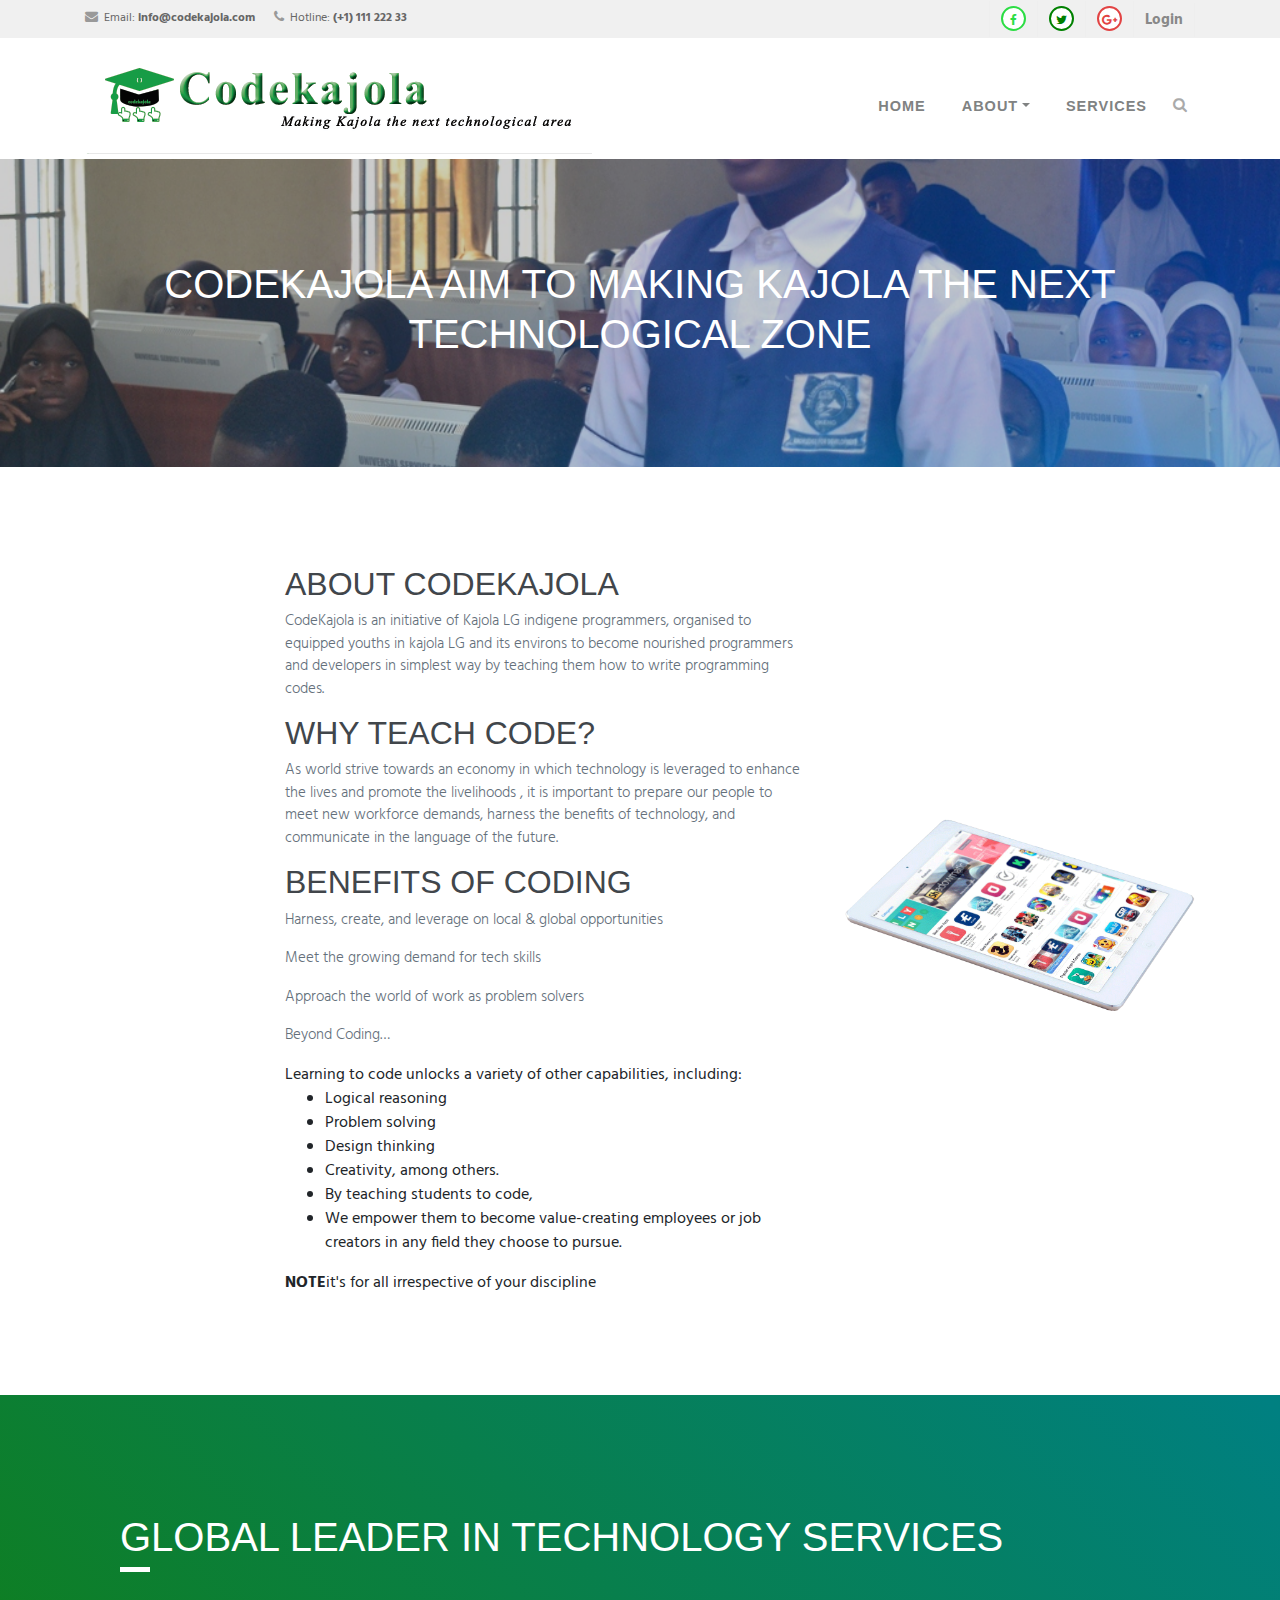
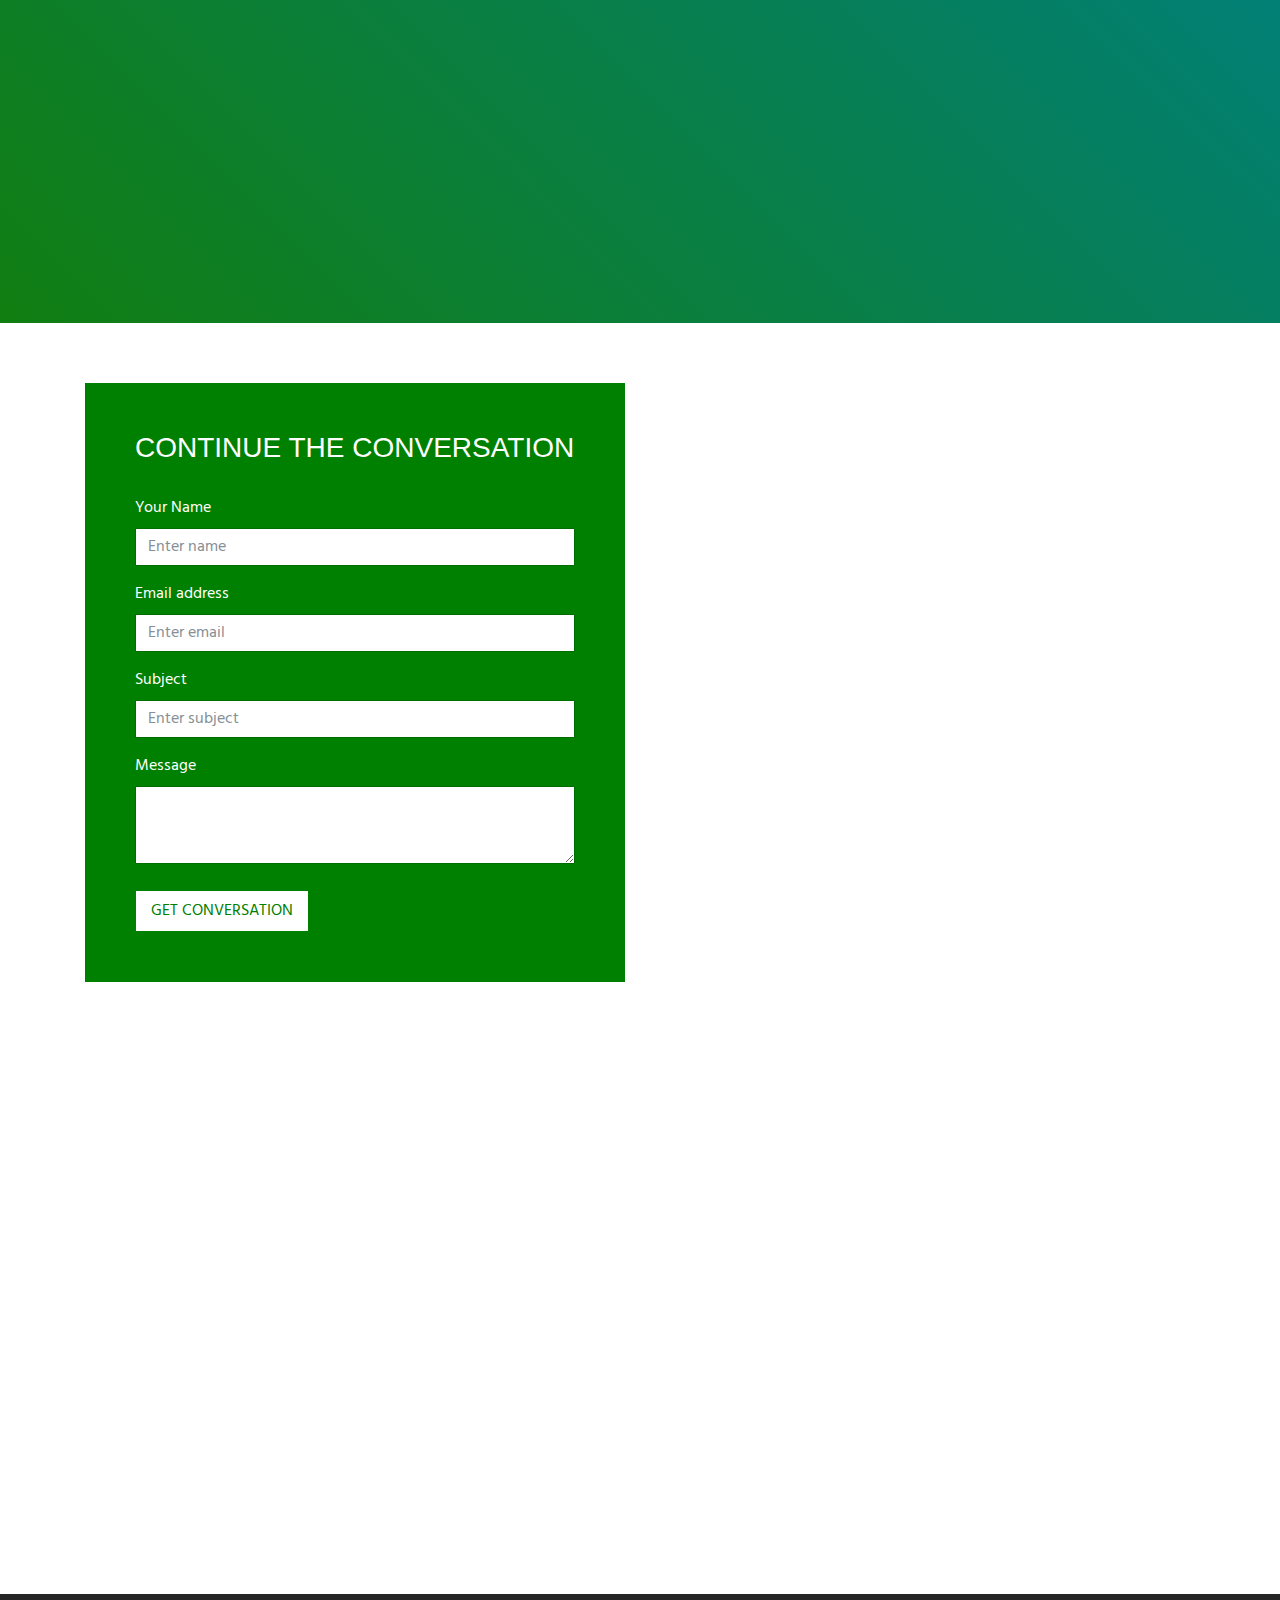
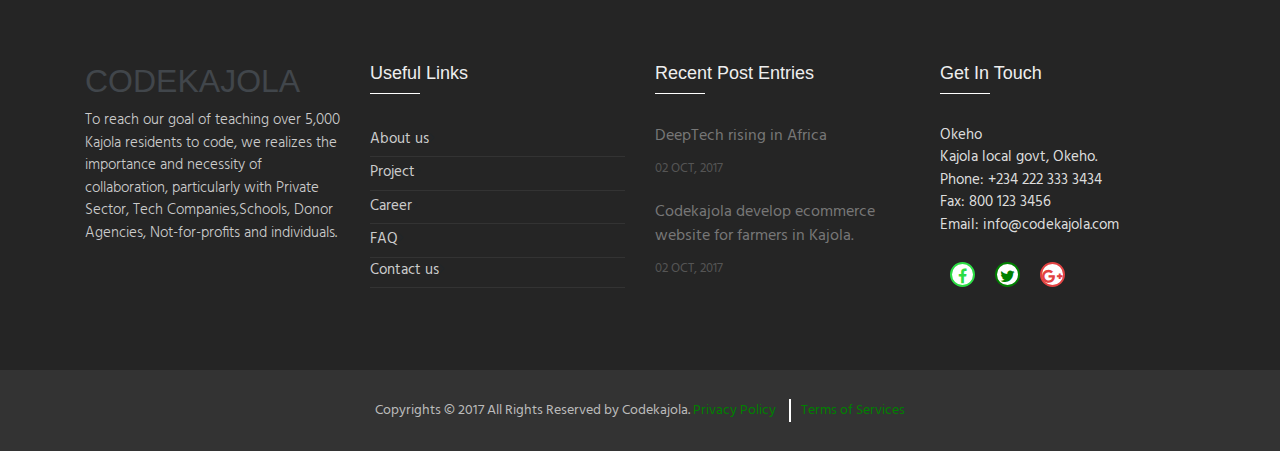
<file: about.html>
<!DOCTYPE html>
<html lang="en">

<head>
    <meta charset="utf-8">
    <meta name="viewport" content="width=device-width, initial-scale=1, shrink-to-fit=no">
    <meta name="description" content="">
    <meta name="author" content="">
    <title>Codekajola</title>
    <!-- Global Stylesheets -->
    <link href="https://fonts.googleapis.com/css?family=Roboto+Condensed:300,300i,400,400i,700,700i" rel="stylesheet">
    <link href="css/bootstrap/bootstrap.min.css" rel="stylesheet">
    <link rel="stylesheet" href="font-awesome-4.7.0/css/font-awesome.min.css">
    <link rel="stylesheet" href="css/animate/animate.min.css">
    <link rel="stylesheet" href="css/owl-carousel/owl.carousel.min.css">
    <link rel="stylesheet" href="css/owl-carousel/owl.theme.default.min.css">
    <link rel="stylesheet" href="css/style.css">
    <!-- Core Stylesheets -->
    <link rel="stylesheet" href="css/about.css">
</head>

<body id="page-top">

    <!--====================================================
                         HEADER
======================================================-->

    <header>

        <!-- Top Navbar  -->
        <div class="top-menubar">
            <div class="topmenu">
                <div class="container">
                    <div class="row">
                        <div class="col-md-7">
                            <ul class="list-inline top-contacts">
                                <li>
                                    <i class="fa fa-envelope"></i> Email: <a
                                        href="mailto:info@codekajola.com"><b>info@codekajola.com</b></a>
                                </li>
                                <li>
                                    <i class="fa fa-phone"></i> Hotline: <b>(+1) 111 222 33</b>
                                </li>
                            </ul>
                        </div>
                        <div class="col-md-5">
                            <ul class="list-inline top-data">
                                <li><a href="#" target="_empty"><i class="fa top-social fa-facebook"></i></a></li>
                                <li><a href="#" target="_empty"><i class="fa top-social fa-twitter"></i></a></li>
                                <li><a href="#" target="_empty"><i class="fa top-social fa-google-plus"></i></a></li>
                                <li><a href="#" class="log-top" data-toggle="modal" data-target="#login-modal">Login</a>
                                </li>
                            </ul>
                        </div>
                    </div>
                </div>
            </div>
        </div>

        <!-- Navbar -->
        <nav class="navbar navbar-expand-lg navbar-light" id="mainNav" data-toggle="affix">
            <div class="container">
                <a class="navbar-brand smooth-scroll" href="index.html">
                    <img src="img/codekajo.png" alt="logo">
                </a>
                <button class="navbar-toggler navbar-toggler-right" type="button" data-toggle="collapse"
                    data-target="#navbarResponsive" aria-controls="navbarResponsive" aria-expanded="false"
                    aria-label="Toggle navigation">
                    <span class="navbar-toggler-icon"></span>
                </button>
                <div class="collapse navbar-collapse" id="navbarResponsive">
                    <ul class="navbar-nav ml-auto">
                        <li class="nav-item"><a class="nav-link smooth-scroll" href="index.html">Home</a></li>
                        <li class="nav-item dropdown">
                            <a class="nav-link dropdown-toggle smooth-scroll" href="#" id="navbarDropdownMenuLink"
                                data-toggle="dropdown" aria-haspopup="true" aria-expanded="false">About</a>
                            <div class="dropdown-menu dropdown-cust" aria-labelledby="navbarDropdownMenuLink">
                                <a class="dropdown-item active" href="about.html">About Us</a>
                                <a class="dropdown-item" href="careers.html">Career Oprtunity</a>
                                <a class="dropdown-item" href="team.html">Meet Our Team</a>
                                <a class="dropdown-item" href="faq.html">FAQ</a>
                                <a class="dropdown-item" href="testimonials.html">Testimonials</a>
                            </div>
                        </li>
                        <li class="nav-item"><a class="nav-link smooth-scroll" href="services.html">Services</a></li>
                        <li>
                            <i class="search fa fa-search search-btn"></i>
                            <div class="search-open">
                                <div class="input-group animated fadeInUp">
                                    <input type="text" class="form-control" placeholder="Search"
                                        aria-describedby="basic-addon2">
                                    <span class="input-group-addon" id="basic-addon2">Go</span>
                                </div>
                            </div>
                        </li>
                        <li>
                            <div class="top-menubar-nav">
                                <div class="topmenu ">
                                    <div class="container">
                                        <div class="row">
                                            <div class="col-md-9">
                                                <ul class="list-inline top-contacts">
                                                    <li>
                                                        <i class="fa fa-envelope"></i> Email: <a
                                                            href="mailto:info@codekajola.com">info@codekajola.com</a>
                                                    </li>
                                                    <li>
                                                        <i class="fa fa-phone"></i> Hotline: (1) 396 4587 99
                                                    </li>
                                                </ul>
                                            </div>
                                            <div class="col-md-3">
                                                <ul class="list-inline top-data">
                                                    <li><a href="#" target="_empty"><i
                                                                class="fa top-social fa-facebook"></i></a></li>
                                                    <li><a href="#" target="_empty"><i
                                                                class="fa top-social fa-twitter"></i></a></li>
                                                    <li><a href="#" target="_empty"><i
                                                                class="fa top-social fa-google-plus"></i></a></li>
                                                    <li><a href="#" class="log-top" data-toggle="modal"
                                                            data-target="#login-modal">Login</a></li>
                                                </ul>
                                            </div>
                                        </div>
                                    </div>
                                </div>
                            </div>
                        </li>
                    </ul>
                </div>
            </div>
        </nav>
    </header>

    <!--====================================================
                    LOGIN OR REGISTER
======================================================-->
    <section id="login">
        <div class="modal fade" id="login-modal" tabindex="-1" role="dialog" aria-labelledby="myModalLabel"
            aria-hidden="true" style="display: none;">
            <div class="modal-dialog">
                <div class="modal-content">
                    <div class="modal-header" align="center">
                        <button type="button" class="close" data-dismiss="modal" aria-label="Close">
                            <span class="fa fa-times" aria-hidden="true"></span>
                        </button>
                    </div>
                    <div id="div-forms">
                        <form id="login-form">
                            <h3 class="text-center">Login</h3>
                            <div class="modal-body">
                                <label for="username">Username</label>
                                <input id="login_username" class="form-control" type="text"
                                    placeholder="Enter username " required>
                                <label for="username">Password</label>
                                <input id="login_password" class="form-control" type="password"
                                    placeholder="Enter password" required>
                                <div class="checkbox">
                                    <label>
                                        <input type="checkbox"> Remember me
                                    </label>
                                </div>
                            </div>
                            <div class="modal-footer text-center">
                                <div>
                                    <button type="submit" class="btn btn-general btn-white">Login</button>
                                </div>
                                <div>
                                    <button id="login_register_btn" type="button" class="btn btn-link">Register</button>
                                </div>
                            </div>
                        </form>
                        <form id="register-form" style="display:none;">
                            <h3 class="text-center">Register</h3>
                            <div class="modal-body">
                                <label for="username">Username</label>
                                <input id="register_username" class="form-control" type="text"
                                    placeholder="Enter username" required>
                                <label for="register_email">E-mailId</label>
                                <input id="register_email" class="form-control" type="text" placeholder="Enter eMail"
                                    required>
                                <label for="register_password">Password</label>
                                <input id="register_password" class="form-control" type="password"
                                    placeholder="Password" required>
                            </div>
                            <div class="modal-footer">
                                <div>
                                    <button type="submit" class="btn btn-general btn-white">Register</button>
                                </div>
                                <div>
                                    <button id="register_login_btn" type="button" class="btn btn-link">Log In</button>
                                </div>
                            </div>
                        </form>
                    </div>
                </div>
            </div>
        </div>
    </section>

    <!--====================================================
                       HOME-P
======================================================-->
    <div id="home-p" class="home-p pages-head1 text-center">
        <div class="container">
            <h1 class="wow fadeInUp" data-wow-delay="0.1s"> Codekajola aim to making kajola the next technological zone
            </h1>
        </div>
        <!--/end container-->
    </div>

    <!--====================================================
                        ABOUT-P1
======================================================-->
    <section id="about-p1">
        <div class="container">
            <div class="row">
                <div class="col-md-8">
                    <div class="about-p1-cont">
                        <h2>About CodeKajola</h2>
                        <p>CodeKajola is an initiative of Kajola LG indigene programmers, organised to equipped youths
                            in kajola LG and its
                            environs to become nourished programmers and developers in simplest way by teaching them how
                            to write programming codes.</p>

                        <h2>Why Teach Code?</h2>
                        <p>As world strive towards an economy in which technology is leveraged to enhance the lives and
                            promote the livelihoods ,
                            it is important to prepare our people to meet new workforce demands, harness the benefits of
                            technology, and communicate
                            in the language of the future.</p>

                        <h2>Benefits of Coding</h2>
                        <p>Harness, create, and leverage on local & global opportunities</p>
                        <p>Meet the growing demand for tech skills</p>
                        <p>Approach the world of work as problem solvers</p>
                        <p>Beyond Coding…</p>

                        Learning to code unlocks a variety of other capabilities, including:
                        <ul>
                            <li>Logical reasoning</li>
                            <li>Problem solving</li>
                            <li>Design thinking</li>
                            <li>Creativity, among others.</li>
                            <li>By teaching students to code,</li>
                            <li>We empower them to become value-creating employees or job creators in any field they
                                choose to pursue.
                            </li>
                        </ul>
                        <strong>NOTE</strong>it's for all irrespective of your discipline
                    </div>
                </div>
                <div class="col-md-4">
                    <div class="about-p1-img">
                        <img src="img/ipad-tablet.png" class="img-fluid wow fadeInUp" data-wow-delay="0.1s" alt="...">
                    </div>
                </div>
            </div>
        </div>
    </section>

    <!--====================================================
                       ABOUT-P2
======================================================-->
    <section class="about-p2 bg-gradiant">
        <div class="container-fluid">
            <div class="row">
                <div class="about-p2-heading">
                    <h1 class="cl-white">global leader in technology services</h1>
                    <div class="heading-border-light bg-white"></div>
                </div>
            </div>
            <div class="row">
                <div class="col-md-4 col-sm-12">
                    <div class="about-p2-cont cl-white">
                        <img src="img/news/news-5.jpg" class="img-fluid wow fadeInUp" data-wow-delay="0.1s" alt="...">
                    </div>
                </div>
                <div class="col-md-4">
                    <div class="about-p2-cont cl-white wow fadeInUp" data-wow-delay="0.3s">
                        <h5>WEB &amp; INTERACTIVE DESIGN</h5>
                        <p class="cl-white">The most impressive websites and app experiences are rooted in smart design,
                            embody clear vision, and are backed by the right technology. The point of using Lorem Ipsum
                            is that it has a more-or-less normal distribution of letters, as opposed to using 'Content
                            here, content here', making it look like readable English.</p>
                    </div>
                </div>
                <div class="col-md-4">
                    <div class="about-p2-cont cl-white wow fadeInUp" data-wow-delay="0.5s">
                        <h5>BRANDING &amp; STRATEGY</h5>
                        <p class="cl-white">It is a long established fact that a reader will be distracted by the
                            readable content of a page when looking at its layout. The point of using Lorem Ipsum is
                            that it has a more-or-less normal distribution of letters, as opposed to using 'Content
                            here, content here', making it look like readable English.</p>
                    </div>
                </div>
            </div>
        </div>
    </section>


    <!--====================================================
                    CONTACT HOME
======================================================-->
    <div class="overlay-contact-h"></div>
    <section id="contact-h" class="bg-parallax contact-h-bg">
        <div class="container">
            <div class="row">
                <div class="col-md-6">
                    <div class="contact-h-cont">
                        <h3 class="cl-white">Continue The Conversation</h3><br>
                        <form>
                            <div class="form-group cl-white">
                                <label for="name">Your Name</label>
                                <input type="text" class="form-control" id="name" aria-describedby="nameHelp"
                                    placeholder="Enter name">
                            </div>
                            <div class="form-group cl-white">
                                <label for="exampleInputEmail1">Email address</label>
                                <input type="email" class="form-control" id="exampleInputEmail1"
                                    aria-describedby="emailHelp" placeholder="Enter email">
                            </div>
                            <div class="form-group cl-white">
                                <label for="subject">Subject</label>
                                <input type="text" class="form-control" id="subject" aria-describedby="subjectHelp"
                                    placeholder="Enter subject">
                            </div>
                            <div class="form-group cl-white">
                                <label for="message">Message</label>
                                <textarea class="form-control" id="message" rows="3"></textarea>
                            </div>
                            <button class="btn btn-general btn-white" role="button"><i fa fa-right-arrow></i>GET
                                CONVERSATION</button>
                        </form>
                    </div>
                </div>
            </div>
        </div>
    </section>

    <!--====================================================
                       NEWS
======================================================-->
    <section id="comp-offer">
        <div class="container-fluid">
            <div class="row">
                <div class="col-md-3 col-sm-6  desc-comp-offer wow fadeInUp" data-wow-delay="0.2s">
                    <h2>Latest News</h2>
                    <div class="heading-border-light"></div>
                    <button class="btn btn-general btn-green" role="button">See More</button>
                </div>
                <div class="col-md-3 col-sm-6 desc-comp-offer wow fadeInUp" data-wow-delay="0.4s">
                    <div class="desc-comp-offer-cont">
                        <div class="thumbnail-blogs">
                            <div class="caption">
                                <i class="fa fa-chain"></i>
                            </div>
                            <img src="img/news/news-1.jpg" class="img-fluid" alt="...">
                        </div>
                        <h3>Pricing Strategies for Product</h3>
                        <p class="desc">Contrary to popular belief, Lorem Ipsum is not simply random text. It has roots
                            in a piece of classical Latin literature from Business box. </p>
                        <a href="#"><i class="fa fa-arrow-circle-o-right"></i> Learn More</a>
                    </div>
                </div>
                <div class="col-md-3 col-sm-6 desc-comp-offer wow fadeInUp" data-wow-delay="0.6s">
                    <div class="desc-comp-offer-cont">
                        <div class="thumbnail-blogs">
                            <div class="caption">
                                <i class="fa fa-chain"></i>
                            </div>
                            <img src="img/news/news-9.jpg" class="img-fluid" alt="...">
                        </div>
                        <h3>Design Exhibitions of 2017</h3>
                        <p class="desc">Contrary to popular belief, Lorem Ipsum is not simply random text. It has roots
                            in a piece of classical Latin literature from Business box. </p>
                        <a href="#"><i class="fa fa-arrow-circle-o-right"></i> Learn More</a>
                    </div>
                </div>
                <div class="col-md-3 col-sm-6 desc-comp-offer wow fadeInUp" data-wow-delay="0.8s">
                    <div class="desc-comp-offer-cont">
                        <div class="thumbnail-blogs">
                            <div class="caption">
                                <i class="fa fa-chain"></i>
                            </div>
                            <img src="img/news/news-12.jpeg" class="img-fluid" alt="...">
                        </div>
                        <h3>Exciting New Technologies</h3>
                        <p class="desc">Contrary to popular belief, Lorem Ipsum is not simply random text. It has roots
                            in a piece of classical Latin literature from Business box. </p>
                        <a href="#"><i class="fa fa-arrow-circle-o-right"></i> Learn More</a>
                    </div>
                </div>
            </div>
        </div>
    </section>

    <!--====================================================
                      FOOTER
======================================================-->
    <footer>
        <div id="footer-s1" class="footer-s1">
            <div class="footer">
                <div class="container">
                    <div class="row">
                        <!-- About Us -->
                        <div class="col-md-3 col-sm-6 ">
                            <div>
                                <h2>Codekajola</h2>
                            </div>
                            <ul class="list-unstyled comp-desc-f">
                                <li>
                                    <p> To reach our goal of teaching over 5,000 Kajola residents to code, we realizes
                                        the
                                        importance and
                                        necessity of
                                        collaboration,
                                        particularly with Private Sector, Tech Companies,Schools, Donor Agencies,
                                        Not-for-profits and
                                        individuals. </p>
                                </li>
                            </ul><br>
                        </div>
                        <!-- End About Us -->

                        <!-- Recent News -->
                        <div class="col-md-3 col-sm-6 ">
                            <div class="heading-footer">
                                <h2>Useful Links</h2>
                            </div>
                            <ul class="list-unstyled link-list">
                                <li><a href="about.html">About us</a><i class="fa fa-angle-right"></i></li>
                                <li><a href="project.html">Project</a><i class="fa fa-angle-right"></i></li>
                                <li><a href="careers.html">Career</a><i class="fa fa-angle-right"></i></li>
                                <li><a href="faq.html">FAQ</a><i class="fa fa-angle-right"></i></li>
                                <li><a href="contact.html">Contact us</a><i class="fa fa-angle-right"></i></li>
                            </ul>
                        </div>
                        <!-- End Recent list -->

                        <!-- Recent Blog Entries -->
                        <div class="col-md-3 col-sm-6 ">
                            <div class="heading-footer">
                                <h2>Recent Post Entries</h2>
                            </div>
                            <ul class="list-unstyled thumb-list">
                                <li>
                                    <div class="overflow-h">
                                        <a href="#">DeepTech rising in Africa</a>
                                        <small>02 OCT, 2017</small>
                                    </div>
                                </li>
                                <li>
                                    <div class="overflow-h">
                                        <a href="#">Codekajola develop ecommerce website for farmers in Kajola.</a>
                                        <small>02 OCT, 2017</small>
                                    </div>
                                </li>
                            </ul>
                        </div>
                        <!-- End Recent Blog Entries -->

                        <!-- Latest Tweets -->
                        <div class="col-md-3 col-sm-6">
                            <div class="heading-footer">
                                <h2>Get In Touch</h2>
                            </div>
                            <address class="address-details-f">
                                Okeho <br>
                                Kajola local govt, Okeho. <br>
                                Phone: +234 222 333 3434 <br>
                                Fax: 800 123 3456 <br>
                                Email: <a href="mailto:info@Codekajola.com" class="">info@codekajola.com</a>
                            </address>
                            <ul class="list-inline social-icon-f top-data">
                                <li><a href="#" target="_empty"><i class="fa top-social fa-facebook"></i></a></li>
                                <li><a href="#" target="_empty"><i class="fa top-social fa-twitter"></i></a></li>
                                <li><a href="#" target="_empty"><i class="fa top-social fa-google-plus"></i></a></li>
                            </ul>
                        </div>
                        <!-- End Latest Tweets -->
                    </div>
                </div>
                <!--/container -->
            </div>
        </div>

        <div id="footer-bottom">
            <div class="container">
                <div class="row">
                    <div class="col-md-12">
                        <div id="footer-copyrights">
                            <p>Copyrights &copy; 2017 All Rights Reserved by Codekajola. <a href="#">Privacy Policy</a>
                                <a href="#">Terms of Services</a></p>
                        </div>
                    </div>
                </div>
            </div>
        </div>
        <a href="#home" id="back-to-top" class="btn btn-sm btn-green btn-back-to-top smooth-scrolls hidden-sm hidden-xs"
            title="home" role="button">
            <i class="fa fa-angle-up"></i>
        </a>
    </footer>
    <!--Global JavaScript -->
    <script src="js/jquery/jquery.min.js"></script>
    <script src="js/popper/popper.min.js"></script>
    <script src="js/bootstrap/bootstrap.min.js"></script>
    <script src="js/wow/wow.min.js"></script>
    <script src="js/owl-carousel/owl.carousel.min.js"></script>
    <!-- Plugin JavaScript -->
    <script src="js/jquery-easing/jquery.easing.min.js"></script>
    <script src="js/custom.js"></script>
</body>

</html>
</file>
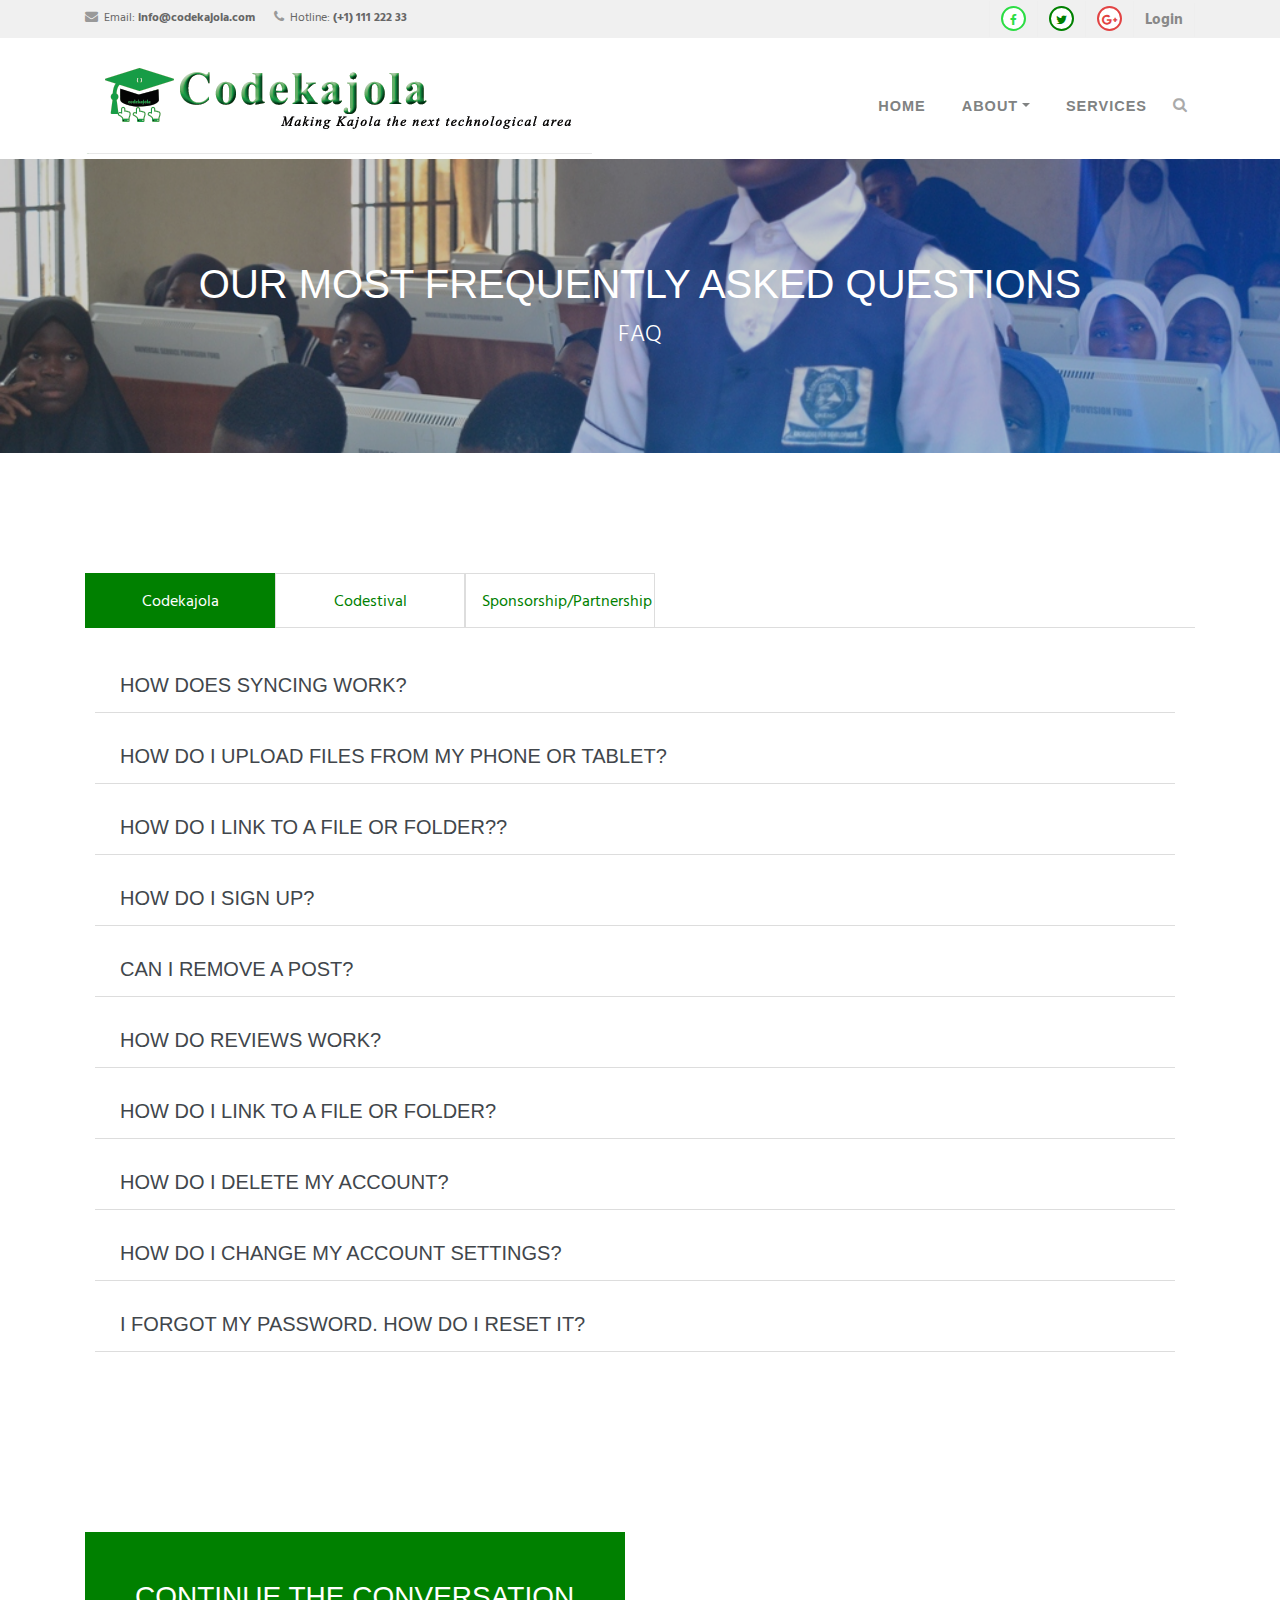
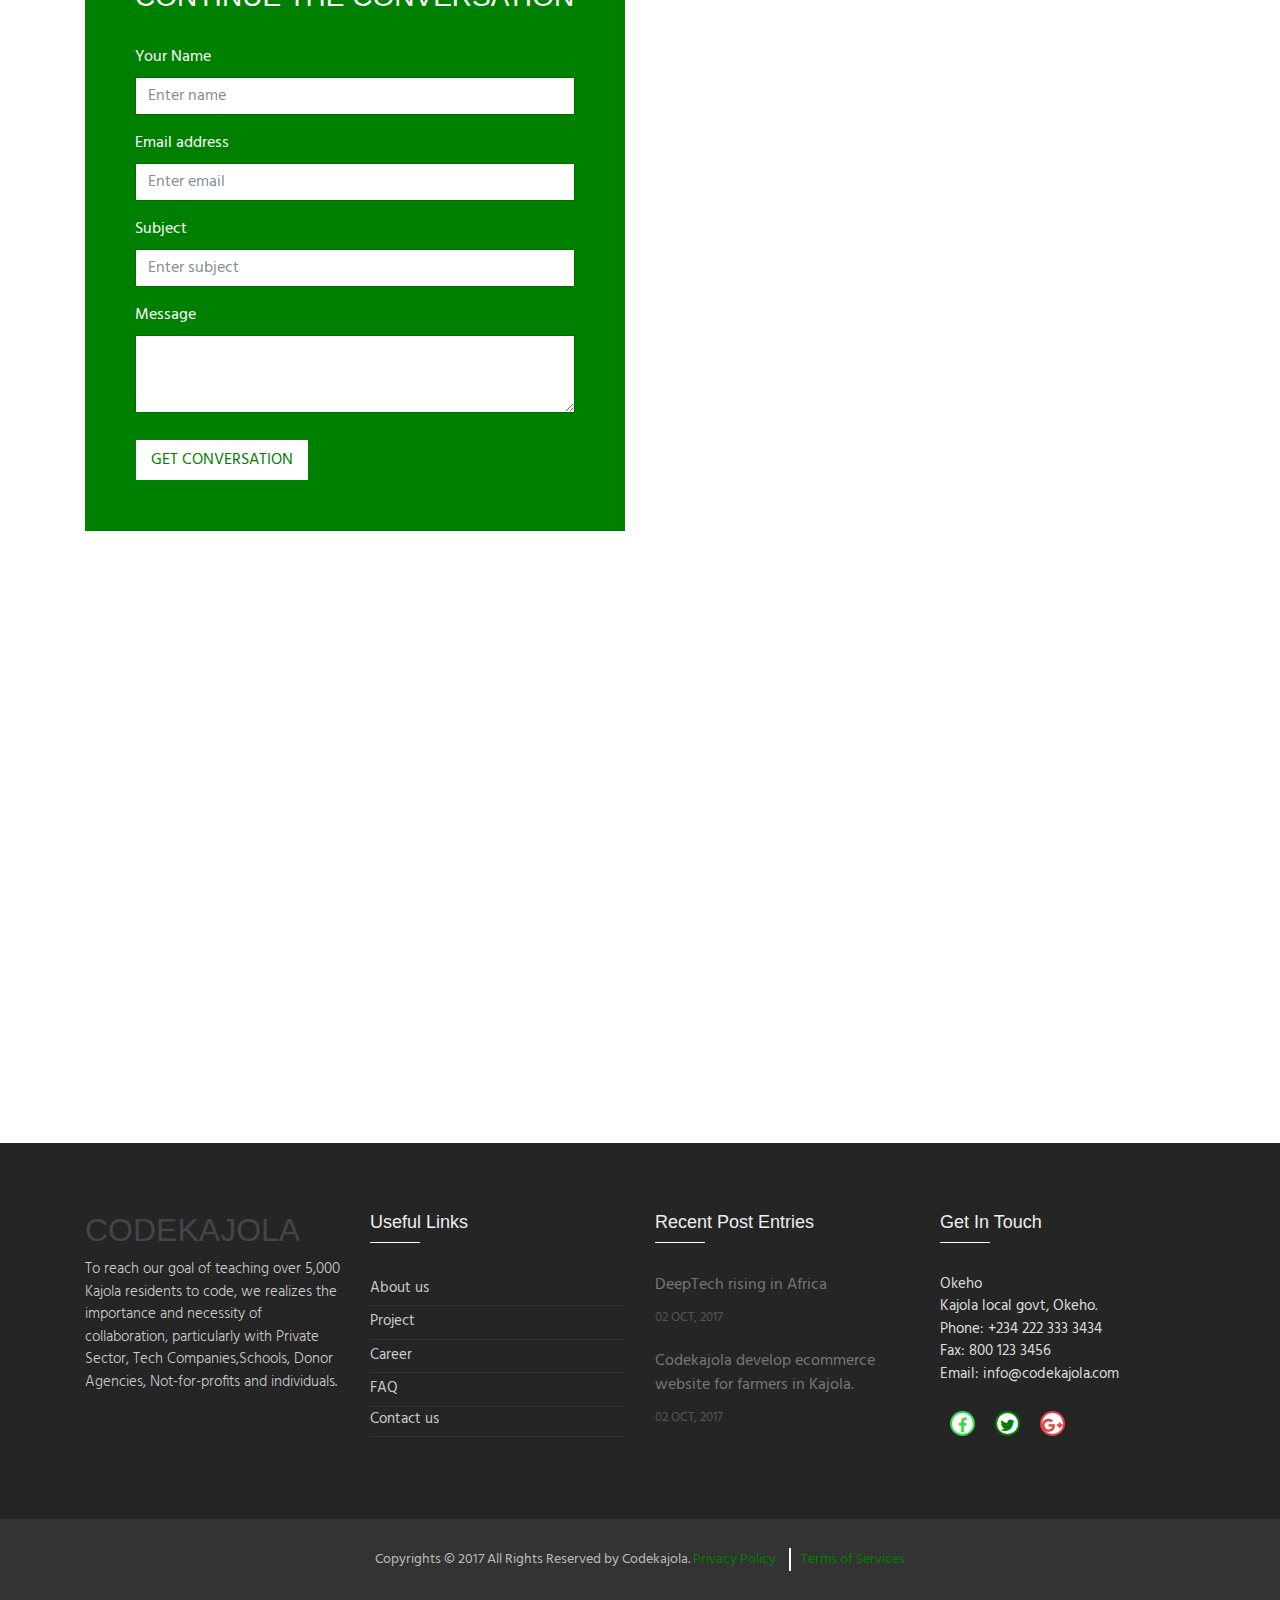
<file: faq.html>
<!DOCTYPE html>
<html lang="en">

<head>

  <meta charset="utf-8">
  <meta name="viewport" content="width=device-width, initial-scale=1, shrink-to-fit=no">
  <meta name="description" content="">
  <meta name="author" content="">

  <title>Codekajola</title>

  <!-- Global Stylesheets -->
  <link href="https://fonts.googleapis.com/css?family=Roboto+Condensed:300,300i,400,400i,700,700i" rel="stylesheet">
  <link href="css/bootstrap/bootstrap.min.css" rel="stylesheet">
  <link rel="stylesheet" href="font-awesome-4.7.0/css/font-awesome.min.css">
  <link rel="stylesheet" href="css/animate/animate.min.css">
  <link rel="stylesheet" href="css/owl-carousel/owl.carousel.min.css">
  <link rel="stylesheet" href="css/owl-carousel/owl.theme.default.min.css">
  <link rel="stylesheet" href="css/style.css">

  <!-- Core Stylesheets -->
  <link rel="stylesheet" href="css/faq.css">

</head>

<body id="page-top">

  <!--====================================================
                         HEADER
======================================================-->

  <header>

    <!-- Top Navbar  -->
    <div class="top-menubar">
      <div class="topmenu">
        <div class="container">
          <div class="row">
            <div class="col-md-7">
              <ul class="list-inline top-contacts">
                <li>
                  <i class="fa fa-envelope"></i> Email: <a
                    href="mailto:info@codekajola.com"><b>info@codekajola.com</b></a>
                </li>
                <li>
                  <i class="fa fa-phone"></i> Hotline: <b>(+1) 111 222 33</b>
                </li>
              </ul>
            </div>
            <div class="col-md-5">
              <ul class="list-inline top-data">
                <li><a href="#" target="_empty"><i class="fa top-social fa-facebook"></i></a></li>
                <li><a href="#" target="_empty"><i class="fa top-social fa-twitter"></i></a></li>
                <li><a href="#" target="_empty"><i class="fa top-social fa-google-plus"></i></a></li>
                <li><a href="#" class="log-top" data-toggle="modal" data-target="#login-modal">Login</a></li>
              </ul>
            </div>
          </div>
        </div>
      </div>
    </div>

    <!-- Navbar -->
    <nav class="navbar navbar-expand-lg navbar-light" id="mainNav" data-toggle="affix">
      <div class="container">
        <a class="navbar-brand smooth-scroll" href="index.html">
          <img src="img/codekajo.png" alt="logo">
        </a>
        <button class="navbar-toggler navbar-toggler-right" type="button" data-toggle="collapse"
          data-target="#navbarResponsive" aria-controls="navbarResponsive" aria-expanded="false"
          aria-label="Toggle navigation">
          <span class="navbar-toggler-icon"></span>
        </button>
        <div class="collapse navbar-collapse" id="navbarResponsive">
          <ul class="navbar-nav ml-auto">
            <li class="nav-item"><a class="nav-link smooth-scroll" href="index.html">Home</a></li>
            <li class="nav-item dropdown">
              <a class="nav-link dropdown-toggle smooth-scroll" href="#" id="navbarDropdownMenuLink"
                data-toggle="dropdown" aria-haspopup="true" aria-expanded="false">About</a>
              <div class="dropdown-menu dropdown-cust" aria-labelledby="navbarDropdownMenuLink">
                <a class="dropdown-item" href="about.html">About Us</a>
                <a class="dropdown-item" href="careers.html">Career Oprtunity</a>
                <a class="dropdown-item" href="team.html">Meet Our Team</a>
                <a class="dropdown-item active" href="faq.html">FAQ</a>
                <a class="dropdown-item" href="testimonials.html">Testimonials</a>
              </div>
            </li>
            <li class="nav-item"><a class="nav-link smooth-scroll" href="services.html">Services</a></li>
            <li>
              <i class="search fa fa-search search-btn"></i>
              <div class="search-open">
                <div class="input-group animated fadeInUp">
                  <input type="text" class="form-control" placeholder="Search" aria-describedby="basic-addon2">
                  <span class="input-group-addon" id="basic-addon2">Go</span>
                </div>
              </div>
            </li>
            <li>
              <div class="top-menubar-nav">
                <div class="topmenu ">
                  <div class="container">
                    <div class="row">
                      <div class="col-md-9">
                        <ul class="list-inline top-contacts">
                          <li>
                            <i class="fa fa-envelope"></i> Email: <a
                              href="mailto:info@codekajola.com">info@codekajola.com</a>
                          </li>
                          <li>
                            <i class="fa fa-phone"></i> Hotline: (1) 396 4587 99
                          </li>
                        </ul>
                      </div>
                      <div class="col-md-3">
                        <ul class="list-inline top-data">
                          <li><a href="#" target="_empty"><i class="fa top-social fa-facebook"></i></a></li>
                          <li><a href="#" target="_empty"><i class="fa top-social fa-twitter"></i></a></li>
                          <li><a href="#" target="_empty"><i class="fa top-social fa-google-plus"></i></a></li>
                          <li><a href="#" class="log-top" data-toggle="modal" data-target="#login-modal">Login</a></li>
                        </ul>
                      </div>
                    </div>
                  </div>
                </div>
              </div>
            </li>
          </ul>
        </div>
      </div>
    </nav>
  </header>

  <!--====================================================
                    LOGIN OR REGISTER
======================================================-->
  <section id="login">
    <div class="modal fade" id="login-modal" tabindex="-1" role="dialog" aria-labelledby="myModalLabel"
      aria-hidden="true" style="display: none;">
      <div class="modal-dialog">
        <div class="modal-content">
          <div class="modal-header" align="center">
            <button type="button" class="close" data-dismiss="modal" aria-label="Close">
              <span class="fa fa-times" aria-hidden="true"></span>
            </button>
          </div>
          <div id="div-forms">
            <form id="login-form">
              <h3 class="text-center">Login</h3>
              <div class="modal-body">
                <label for="username">Username</label>
                <input id="login_username" class="form-control" type="text" placeholder="Enter username " required>
                <label for="username">Password</label>
                <input id="login_password" class="form-control" type="password" placeholder="Enter password" required>
                <div class="checkbox">
                  <label>
                    <input type="checkbox"> Remember me
                  </label>
                </div>
              </div>
              <div class="modal-footer text-center">
                <div>
                  <button type="submit" class="btn btn-general btn-white">Login</button>
                </div>
                <div>
                  <button id="login_register_btn" type="button" class="btn btn-link">Register</button>
                </div>
              </div>
            </form>
            <form id="register-form" style="display:none;">
              <h3 class="text-center">Register</h3>
              <div class="modal-body">
                <label for="username">Username</label>
                <input id="register_username" class="form-control" type="text" placeholder="Enter username" required>
                <label for="register_email">E-mailId</label>
                <input id="register_email" class="form-control" type="text" placeholder="Enter eMail" required>
                <label for="register_password">Password</label>
                <input id="register_password" class="form-control" type="password" placeholder="Password" required>
              </div>
              <div class="modal-footer">
                <div>
                  <button type="submit" class="btn btn-general btn-white">Register</button>
                </div>
                <div>
                  <button id="register_login_btn" type="button" class="btn btn-link">Log In</button>
                </div>
              </div>
            </form>
          </div>
        </div>
      </div>
    </div>
  </section>

  <!--====================================================
                       HOME-P
======================================================-->
  <div id="home-p" class="home-p pages-head1 text-center">
    <div class="container">
      <h1 class="wow fadeInUp" data-wow-delay="0.1s">Our Most Frequently asked Questions</h1>
      <p>FAQ</p>
    </div>
    <!--/end container-->
  </div>

  <!--====================================================
                      FAQ-P1
======================================================-->
  <section id="faq-p1" class="team-p1">
    <div class="container">
      <div class="row">
        <div class="col-md-12">
          <div class="faq-p1-cont">
            <div class="service-h-tab">
              <nav class="nav nav-tabs" id="myTab" role="tablist">
                <a class="nav-item nav-link active" id="nav-home-tab" data-toggle="tab" href="#nav-home" role="tab"
                  aria-controls="nav-home" aria-expanded="true">Codekajola</a>
                <a class="nav-item nav-link" id="nav-profile-tab" data-toggle="tab" href="#nav-profile" role="tab"
                  aria-controls="nav-profile">Codestival</a>
                <a class="nav-item nav-link" id="my-profile-tab" data-toggle="tab" href="#my-profile" role="tab"
                  aria-controls="my-profile">Sponsorship/Partnership</a>
              </nav>
              <div class="tab-content" id="nav-tabContent">
                <div class="tab-pane fade show active" id="nav-home" role="tabpanel" aria-labelledby="nav-home-tab">
                  <div class="toggle">
                    <div class="toggle-title ">
                      <h3>
                        <i></i>
                        <span class="title-name">How does syncing work?</span>
                      </h3>
                    </div>
                    <div class="toggle-inner">
                      <p>Four billion years ago, something started stirring in the primordial soup. A few simple
                        chemicals got together and made biology – the first molecules capable of replicating themselves
                        appeared. We humans are linked by evolution to those early biological molecules. But how did the
                        basic chemicals present on early Earth spontaneously arrange themselves into something
                        resembling life? How did we get DNA? What did the first cells look like? More than half a
                        century after the chemist Stanley Miller proposed his "primordial soup" theory, we still can't
                        agree about what happened. Some say life began in hot pools near volcanoes, others that it was
                        kick-started by meteorites hitting the sea.</p>
                    </div>
                  </div>
                  <div class="toggle">
                    <div class="toggle-title  ">
                      <h3>
                        <i></i>
                        <span class="title-name">How do I upload files from my phone or tablet?</span>
                      </h3>
                    </div>
                    <div class="toggle-inner">
                      <p>Perhaps not. Astronomers have been scouring the universe for places where water worlds might
                        have given rise to life, from Europa and Mars in our solar system to planets many light years
                        away. Radio telescopes have been eavesdropping on the heavens and in 1977 a signal bearing the
                        potential hallmarks of an alien message was heard. Astronomers are now able to scan the
                        atmospheres of alien worlds for oxygen and water. The next few decades will be an exciting time
                        to be an alien hunter with up to 60bn potentially habitable planets in our Milky Way alone.</p>
                    </div>
                  </div>
                  <div class="toggle">
                    <div class="toggle-title  ">
                      <h3>
                        <i></i>
                        <span class="title-name"> How do I link to a file or folder??</span>
                      </h3>
                    </div>
                    <div class="toggle-inner">
                      <p>Perhaps not. Astronomers have been scouring the universe for places where water worlds might
                        have given rise to life, from Europa and Mars in our solar system to planets many light years
                        away. Radio telescopes have been eavesdropping on the heavens and in 1977 a signal bearing the
                        potential hallmarks of an alien message was heard. Astronomers are now able to scan the
                        atmospheres of alien worlds for oxygen and water. The next few decades will be an exciting time
                        to be an alien hunter with up to 60bn potentially habitable planets in our Milky Way alone.</p>
                    </div>
                  </div>
                  <div class="toggle">
                    <div class="toggle-title  ">
                      <h3>
                        <i></i>
                        <span class="title-name"> How do I sign up?</span>
                      </h3>
                    </div>
                    <div class="toggle-inner">
                      <p>Perhaps not. Astronomers have been scouring the universe for places where water worlds might
                        have given rise to life, from Europa and Mars in our solar system to planets many light years
                        away. Radio telescopes have been eavesdropping on the heavens and in 1977 a signal bearing the
                        potential hallmarks of an alien message was heard. Astronomers are now able to scan the
                        atmospheres of alien worlds for oxygen and water. The next few decades will be an exciting time
                        to be an alien hunter with up to 60bn potentially habitable planets in our Milky Way alone.</p>
                    </div>
                  </div>
                  <div class="toggle">
                    <div class="toggle-title  ">
                      <h3>
                        <i></i>
                        <span class="title-name"> Can I remove a post?</span>
                      </h3>
                    </div>
                    <div class="toggle-inner">
                      <p>Perhaps not. Astronomers have been scouring the universe for places where water worlds might
                        have given rise to life, from Europa and Mars in our solar system to planets many light years
                        away. Radio telescopes have been eavesdropping on the heavens and in 1977 a signal bearing the
                        potential hallmarks of an alien message was heard. Astronomers are now able to scan the
                        atmospheres of alien worlds for oxygen and water. The next few decades will be an exciting time
                        to be an alien hunter with up to 60bn potentially habitable planets in our Milky Way alone.</p>
                    </div>
                  </div>
                  <div class="toggle">
                    <div class="toggle-title  ">
                      <h3>
                        <i></i>
                        <span class="title-name"> How do reviews work?</span>
                      </h3>
                    </div>
                    <div class="toggle-inner">
                      <p>Perhaps not. Astronomers have been scouring the universe for places where water worlds might
                        have given rise to life, from Europa and Mars in our solar system to planets many light years
                        away. Radio telescopes have been eavesdropping on the heavens and in 1977 a signal bearing the
                        potential hallmarks of an alien message was heard. Astronomers are now able to scan the
                        atmospheres of alien worlds for oxygen and water. The next few decades will be an exciting time
                        to be an alien hunter with up to 60bn potentially habitable planets in our Milky Way alone.</p>
                    </div>
                  </div>
                  <div class="toggle">
                    <div class="toggle-title  ">
                      <h3>
                        <i></i>
                        <span class="title-name"> How do I link to a file or folder?</span>
                      </h3>
                    </div>
                    <div class="toggle-inner">
                      <p>Perhaps not. Astronomers have been scouring the universe for places where water worlds might
                        have given rise to life, from Europa and Mars in our solar system to planets many light years
                        away. Radio telescopes have been eavesdropping on the heavens and in 1977 a signal bearing the
                        potential hallmarks of an alien message was heard. Astronomers are now able to scan the
                        atmospheres of alien worlds for oxygen and water. The next few decades will be an exciting time
                        to be an alien hunter with up to 60bn potentially habitable planets in our Milky Way alone.</p>
                    </div>
                  </div>
                  <div class="toggle">
                    <div class="toggle-title  ">
                      <h3>
                        <i></i>
                        <span class="title-name"> How do I delete my account?</span>
                      </h3>
                    </div>
                    <div class="toggle-inner">
                      <p>Perhaps not. Astronomers have been scouring the universe for places where water worlds might
                        have given rise to life, from Europa and Mars in our solar system to planets many light years
                        away. Radio telescopes have been eavesdropping on the heavens and in 1977 a signal bearing the
                        potential hallmarks of an alien message was heard. Astronomers are now able to scan the
                        atmospheres of alien worlds for oxygen and water. The next few decades will be an exciting time
                        to be an alien hunter with up to 60bn potentially habitable planets in our Milky Way alone.</p>
                    </div>
                  </div>
                  <div class="toggle">
                    <div class="toggle-title  ">
                      <h3>
                        <i></i>
                        <span class="title-name"> How do I change my account settings?</span>
                      </h3>
                    </div>
                    <div class="toggle-inner">
                      <p>Perhaps not. Astronomers have been scouring the universe for places where water worlds might
                        have given rise to life, from Europa and Mars in our solar system to planets many light years
                        away. Radio telescopes have been eavesdropping on the heavens and in 1977 a signal bearing the
                        potential hallmarks of an alien message was heard. Astronomers are now able to scan the
                        atmospheres of alien worlds for oxygen and water. The next few decades will be an exciting time
                        to be an alien hunter with up to 60bn potentially habitable planets in our Milky Way alone.</p>
                    </div>
                  </div>
                  <div class="toggle">
                    <div class="toggle-title  ">
                      <h3>
                        <i></i>
                        <span class="title-name"> I forgot my password. How do I reset it?</span>
                      </h3>
                    </div>
                    <div class="toggle-inner">
                      <p>Perhaps not. Astronomers have been scouring the universe for places where water worlds might
                        have given rise to life, from Europa and Mars in our solar system to planets many light years
                        away. Radio telescopes have been eavesdropping on the heavens and in 1977 a signal bearing the
                        potential hallmarks of an alien message was heard. Astronomers are now able to scan the
                        atmospheres of alien worlds for oxygen and water. The next few decades will be an exciting time
                        to be an alien hunter with up to 60bn potentially habitable planets in our Milky Way alone.</p>
                    </div>
                  </div>
                </div>
                <div class="tab-pane fade" id="nav-profile" role="tabpanel" aria-labelledby="nav-profile-tab">
                  <div class="toggle">
                    <div class="toggle-title ">
                      <h3>
                        <i></i>
                        <span class="title-name"> Can I have an invoice for my subscription?</span>
                      </h3>
                    </div>
                    <div class="toggle-inner">
                      <p>Four billion years ago, something started stirring in the primordial soup. A few simple
                        chemicals got together and made biology – the first molecules capable of replicating themselves
                        appeared. We humans are linked by evolution to those early biological molecules. But how did the
                        basic chemicals present on early Earth spontaneously arrange themselves into something
                        resembling life? How did we get DNA? What did the first cells look like? More than half a
                        century after the chemist Stanley Miller proposed his "primordial soup" theory, we still can't
                        agree about what happened. Some say life began in hot pools near volcanoes, others that it was
                        kick-started by meteorites hitting the sea.</p>
                    </div>
                  </div>
                  <div class="toggle">
                    <div class="toggle-title  ">
                      <h3>
                        <i></i>
                        <span class="title-name"> Why did my credit card or PayPal payment fail?</span>
                      </h3>
                    </div>

                    <div class="toggle-inner">
                      <p>Perhaps not. Astronomers have been scouring the universe for places where water worlds might
                        have given rise to life, from Europa and Mars in our solar system to planets many light years
                        away. Radio telescopes have been eavesdropping on the heavens and in 1977 a signal bearing the
                        potential hallmarks of an alien message was heard. Astronomers are now able to scan the
                        atmospheres of alien worlds for oxygen and water. The next few decades will be an exciting time
                        to be an alien hunter with up to 60bn potentially habitable planets in our Milky Way alone.</p>
                    </div>
                  </div>
                  <div class="toggle">
                    <div class="toggle-title  ">
                      <h3>
                        <i></i>
                        <span class="title-name"> Why does my bank statement show multiple charges for one
                          upgrade?</span>
                      </h3>
                    </div>
                    <div class="toggle-inner">
                      <p>Perhaps not. Astronomers have been scouring the universe for places where water worlds might
                        have given rise to life, from Europa and Mars in our solar system to planets many light years
                        away. Radio telescopes have been eavesdropping on the heavens and in 1977 a signal bearing the
                        potential hallmarks of an alien message was heard. Astronomers are now able to scan the
                        atmospheres of alien worlds for oxygen and water. The next few decades will be an exciting time
                        to be an alien hunter with up to 60bn potentially habitable planets in our Milky Way alone.</p>
                    </div>
                  </div>
                  <div class="toggle">
                    <div class="toggle-title  ">
                      <h3>
                        <i></i>
                        <span class="title-name"> Can I specify my own private key?</span>
                      </h3>
                    </div>
                    <div class="toggle-inner">
                      <p>Perhaps not. Astronomers have been scouring the universe for places where water worlds might
                        have given rise to life, from Europa and Mars in our solar system to planets many light years
                        away. Radio telescopes have been eavesdropping on the heavens and in 1977 a signal bearing the
                        potential hallmarks of an alien message was heard. Astronomers are now able to scan the
                        atmospheres of alien worlds for oxygen and water. The next few decades will be an exciting time
                        to be an alien hunter with up to 60bn potentially habitable planets in our Milky Way alone.</p>
                    </div>
                  </div>
                  <div class="toggle">
                    <div class="toggle-title  ">
                      <h3>
                        <i></i>
                        <span class="title-name"> My files are missing! How do I get them back?</span>
                      </h3>
                    </div>
                    <div class="toggle-inner">
                      <p>Perhaps not. Astronomers have been scouring the universe for places where water worlds might
                        have given rise to life, from Europa and Mars in our solar system to planets many light years
                        away. Radio telescopes have been eavesdropping on the heavens and in 1977 a signal bearing the
                        potential hallmarks of an alien message was heard. Astronomers are now able to scan the
                        atmospheres of alien worlds for oxygen and water. The next few decades will be an exciting time
                        to be an alien hunter with up to 60bn potentially habitable planets in our Milky Way alone.</p>
                    </div>
                  </div>
                  <div class="toggle">
                    <div class="toggle-title  ">
                      <h3>
                        <i></i>
                        <span class="title-name"> How can I access my account data?</span>
                      </h3>
                    </div>
                    <div class="toggle-inner">
                      <p>Perhaps not. Astronomers have been scouring the universe for places where water worlds might
                        have given rise to life, from Europa and Mars in our solar system to planets many light years
                        away. Radio telescopes have been eavesdropping on the heavens and in 1977 a signal bearing the
                        potential hallmarks of an alien message was heard. Astronomers are now able to scan the
                        atmospheres of alien worlds for oxygen and water. The next few decades will be an exciting time
                        to be an alien hunter with up to 60bn potentially habitable planets in our Milky Way alone.</p>
                    </div>
                  </div>
                </div>
                <div class="tab-pane fade" id="my-profile" role="tabpanel" aria-labelledby="my-profile-tab">
                  <div class="toggle">
                    <div class="toggle-title ">
                      <h3>
                        <i></i>
                        <span class="title-name">How can I control if other search engines can link to my
                          profile?</span>
                      </h3>
                    </div>
                    <div class="toggle-inner">
                      <p>Four billion years ago, something started stirring in the primordial soup. A few simple
                        chemicals got together and made biology – the first molecules capable of replicating themselves
                        appeared. We humans are linked by evolution to those early biological molecules. But how did the
                        basic chemicals present on early Earth spontaneously arrange themselves into something
                        resembling life? How did we get DNA? What did the first cells look like? More than half a
                        century after the chemist Stanley Miller proposed his "primordial soup" theory, we still can't
                        agree about what happened. Some say life began in hot pools near volcanoes, others that it was
                        kick-started by meteorites hitting the sea.</p>
                    </div>
                  </div>
                  <div class="toggle">
                    <div class="toggle-title  ">
                      <h3>
                        <i></i>
                        <span class="title-name"> What should I do if my order hasn't been delivered yet?</span>
                      </h3>
                    </div>

                    <div class="toggle-inner">
                      <p>Perhaps not. Astronomers have been scouring the universe for places where water worlds might
                        have given rise to life, from Europa and Mars in our solar system to planets many light years
                        away. Radio telescopes have been eavesdropping on the heavens and in 1977 a signal bearing the
                        potential hallmarks of an alien message was heard. Astronomers are now able to scan the
                        atmospheres of alien worlds for oxygen and water. The next few decades will be an exciting time
                        to be an alien hunter with up to 60bn potentially habitable planets in our Milky Way alone.</p>
                    </div>
                  </div>
                  <div class="toggle">
                    <div class="toggle-title  ">
                      <h3>
                        <i></i>
                        <span class="title-name"> How can I find your international delivery information?</span>
                      </h3>
                    </div>
                    <div class="toggle-inner">
                      <p>Perhaps not. Astronomers have been scouring the universe for places where water worlds might
                        have given rise to life, from Europa and Mars in our solar system to planets many light years
                        away. Radio telescopes have been eavesdropping on the heavens and in 1977 a signal bearing the
                        potential hallmarks of an alien message was heard. Astronomers are now able to scan the
                        atmospheres of alien worlds for oxygen and water. The next few decades will be an exciting time
                        to be an alien hunter with up to 60bn potentially habitable planets in our Milky Way alone.</p>
                    </div>
                  </div>
                  <div class="toggle">
                    <div class="toggle-title  ">
                      <h3>
                        <i></i>
                        <span class="title-name"> Who takes care of shipping?</span>
                      </h3>
                    </div>
                    <div class="toggle-inner">
                      <p>Perhaps not. Astronomers have been scouring the universe for places where water worlds might
                        have given rise to life, from Europa and Mars in our solar system to planets many light years
                        away. Radio telescopes have been eavesdropping on the heavens and in 1977 a signal bearing the
                        potential hallmarks of an alien message was heard. Astronomers are now able to scan the
                        atmospheres of alien worlds for oxygen and water. The next few decades will be an exciting time
                        to be an alien hunter with up to 60bn potentially habitable planets in our Milky Way alone.</p>
                    </div>
                  </div>
                  <div class="toggle">
                    <div class="toggle-title  ">
                      <h3>
                        <i></i>
                        <span class="title-name"> How do returns or refunds work?</span>
                      </h3>
                    </div>
                    <div class="toggle-inner">
                      <p>Perhaps not. Astronomers have been scouring the universe for places where water worlds might
                        have given rise to life, from Europa and Mars in our solar system to planets many light years
                        away. Radio telescopes have been eavesdropping on the heavens and in 1977 a signal bearing the
                        potential hallmarks of an alien message was heard. Astronomers are now able to scan the
                        atmospheres of alien worlds for oxygen and water. The next few decades will be an exciting time
                        to be an alien hunter with up to 60bn potentially habitable planets in our Milky Way alone.</p>
                    </div>
                  </div>
                  <div class="toggle">
                    <div class="toggle-title  ">
                      <h3>
                        <i></i>
                        <span class="title-name"> How do I use shipping profiles?</span>
                      </h3>
                    </div>
                    <div class="toggle-inner">
                      <p>Perhaps not. Astronomers have been scouring the universe for places where water worlds might
                        have given rise to life, from Europa and Mars in our solar system to planets many light years
                        away. Radio telescopes have been eavesdropping on the heavens and in 1977 a signal bearing the
                        potential hallmarks of an alien message was heard. Astronomers are now able to scan the
                        atmospheres of alien worlds for oxygen and water. The next few decades will be an exciting time
                        to be an alien hunter with up to 60bn potentially habitable planets in our Milky Way alone.</p>
                    </div>
                  </div>
                </div>
              </div>
            </div>
          </div>
        </div>
      </div>
    </div>
  </section>

  <!--====================================================
                    CONTACT HOME
======================================================-->
  <div class="overlay-contact-h"></div>
  <section id="contact-h" class="bg-parallax contact-h-bg">
    <div class="container">
      <div class="row">
        <div class="col-md-6">
          <div class="contact-h-cont">
            <h3 class="cl-white">Continue The Conversation</h3><br>
            <form>
              <div class="form-group cl-white">
                <label for="name">Your Name</label>
                <input type="text" class="form-control" id="name" aria-describedby="nameHelp" placeholder="Enter name">
              </div>
              <div class="form-group cl-white">
                <label for="exampleInputEmail1">Email address</label>
                <input type="email" class="form-control" id="exampleInputEmail1" aria-describedby="emailHelp"
                  placeholder="Enter email">
              </div>
              <div class="form-group cl-white">
                <label for="subject">Subject</label>
                <input type="text" class="form-control" id="subject" aria-describedby="subjectHelp"
                  placeholder="Enter subject">
              </div>
              <div class="form-group cl-white">
                <label for="message">Message</label>
                <textarea class="form-control" id="message" rows="3"></textarea>
              </div>
              <button class="btn btn-general btn-white" role="button"><i fa fa-right-arrow></i>GET CONVERSATION</button>
            </form>
          </div>
        </div>
      </div>
    </div>
  </section>

  <!--====================================================
                       NEWS
======================================================-->
  <section id="comp-offer">
    <div class="container-fluid">
      <div class="row">
        <div class="col-md-3 col-sm-6  desc-comp-offer wow fadeInUp" data-wow-delay="0.2s">
          <h2>Latest News</h2>
          <div class="heading-border-light"></div>
          <button class="btn btn-general btn-green" role="button">See More</button>
        </div>
        <div class="col-md-3 col-sm-6 desc-comp-offer wow fadeInUp" data-wow-delay="0.4s">
          <div class="desc-comp-offer-cont">
            <div class="thumbnail-blogs">
              <div class="caption">
                <i class="fa fa-chain"></i>
              </div>
              <img src="img/news/news-1.jpg" class="img-fluid" alt="...">
            </div>
            <h3>Pricing Strategies for Product</h3>
            <p class="desc">Contrary to popular belief, Lorem Ipsum is not simply random text. It has roots in a piece
              of classical Latin literature from Business box. </p>
            <a href="#"><i class="fa fa-arrow-circle-o-right"></i> Learn More</a>
          </div>
        </div>
        <div class="col-md-3 col-sm-6 desc-comp-offer wow fadeInUp" data-wow-delay="0.6s">
          <div class="desc-comp-offer-cont">
            <div class="thumbnail-blogs">
              <div class="caption">
                <i class="fa fa-chain"></i>
              </div>
              <img src="img/news/news-9.jpg" class="img-fluid" alt="...">
            </div>
            <h3>Design Exhibitions of 2017</h3>
            <p class="desc">Contrary to popular belief, Lorem Ipsum is not simply random text. It has roots in a piece
              of classical Latin literature from Business box. </p>
            <a href="#"><i class="fa fa-arrow-circle-o-right"></i> Learn More</a>
          </div>
        </div>
        <div class="col-md-3 col-sm-6 desc-comp-offer wow fadeInUp" data-wow-delay="0.8s">
          <div class="desc-comp-offer-cont">
            <div class="thumbnail-blogs">
              <div class="caption">
                <i class="fa fa-chain"></i>
              </div>
              <img src="img/news/news-12.jpeg" class="img-fluid" alt="...">
            </div>
            <h3>Exciting New Technologies</h3>
            <p class="desc">Contrary to popular belief, Lorem Ipsum is not simply random text. It has roots in a piece
              of classical Latin literature from Business box. </p>
            <a href="#"><i class="fa fa-arrow-circle-o-right"></i> Learn More</a>
          </div>
        </div>
      </div>
    </div>
  </section>

  <!--====================================================
                      FOOTER
======================================================-->
  <footer>
    <div id="footer-s1" class="footer-s1">
      <div class="footer">
        <div class="container">
          <div class="row">
            <!-- About Us -->
            <div class="col-md-3 col-sm-6 ">
              <div>
                <h2>Codekajola</h2>
              </div>
              <ul class="list-unstyled comp-desc-f">
                <li>
                  <p> To reach our goal of teaching over 5,000 Kajola residents to code, we realizes the importance and
                    necessity of
                    collaboration,
                    particularly with Private Sector, Tech Companies,Schools, Donor Agencies, Not-for-profits and
                    individuals. </p>
                </li>
              </ul><br>
            </div>
            <!-- End About Us -->

            <!-- Recent News -->
            <div class="col-md-3 col-sm-6 ">
              <div class="heading-footer">
                <h2>Useful Links</h2>
              </div>
              <ul class="list-unstyled link-list">
                <li><a href="about.html">About us</a><i class="fa fa-angle-right"></i></li>
                <li><a href="project.html">Project</a><i class="fa fa-angle-right"></i></li>
                <li><a href="careers.html">Career</a><i class="fa fa-angle-right"></i></li>
                <li><a href="faq.html">FAQ</a><i class="fa fa-angle-right"></i></li>
                <li><a href="contact.html">Contact us</a><i class="fa fa-angle-right"></i></li>
              </ul>
            </div>
            <!-- End Recent list -->

            <!-- Recent Blog Entries -->
            <div class="col-md-3 col-sm-6 ">
              <div class="heading-footer">
                <h2>Recent Post Entries</h2>
              </div>
              <ul class="list-unstyled thumb-list">
                <li>
                  <div class="overflow-h">
                    <a href="#">DeepTech rising in Africa</a>
                    <small>02 OCT, 2017</small>
                  </div>
                </li>
                <li>
                  <div class="overflow-h">
                    <a href="#">Codekajola develop ecommerce website for farmers in Kajola.</a>
                    <small>02 OCT, 2017</small>
                  </div>
                </li>
              </ul>
            </div>
            <!-- End Recent Blog Entries -->

            <!-- Latest Tweets -->
            <div class="col-md-3 col-sm-6">
              <div class="heading-footer">
                <h2>Get In Touch</h2>
              </div>
              <address class="address-details-f">
                Okeho <br>
                Kajola local govt, Okeho. <br>
                Phone: +234 222 333 3434 <br>
                Fax: 800 123 3456 <br>
                Email: <a href="mailto:info@Codekajola.com" class="">info@codekajola.com</a>
              </address>
              <ul class="list-inline social-icon-f top-data">
                <li><a href="#" target="_empty"><i class="fa top-social fa-facebook"></i></a></li>
                <li><a href="#" target="_empty"><i class="fa top-social fa-twitter"></i></a></li>
                <li><a href="#" target="_empty"><i class="fa top-social fa-google-plus"></i></a></li>
              </ul>
            </div>
            <!-- End Latest Tweets -->
          </div>
        </div>
        <!--/container -->
      </div>
    </div>

    <div id="footer-bottom">
      <div class="container">
        <div class="row">
          <div class="col-md-12">
            <div id="footer-copyrights">
              <p>Copyrights &copy; 2017 All Rights Reserved by Codekajola. <a href="#">Privacy Policy</a> <a
                  href="#">Terms of Services</a></p>
            </div>
          </div>
        </div>
      </div>
    </div>
    <a href="#home" id="back-to-top" class="btn btn-sm btn-green btn-back-to-top smooth-scrolls hidden-sm hidden-xs"
      title="home" role="button">
      <i class="fa fa-angle-up"></i>
    </a>
  </footer>

  <!--Global JavaScript -->
  <script src="js/jquery/jquery.min.js"></script>
  <script src="js/popper/popper.min.js"></script>
  <script src="js/bootstrap/bootstrap.min.js"></script>
  <script src="js/wow/wow.min.js"></script>
  <script src="js/owl-carousel/owl.carousel.min.js"></script>

  <!-- Plugin JavaScript -->
  <script src="js/jquery-easing/jquery.easing.min.js"></script>
  <script src="js/custom.js"></script>
  <script>
    if (jQuery(".toggle .toggle-title").hasClass('active')) {
      jQuery(".toggle .toggle-title.active").closest('.toggle').find('.toggle-inner').show();
    }
    jQuery(".toggle .toggle-title").click(function () {
      if (jQuery(this).hasClass('active')) {
        jQuery(this).removeClass("active").closest('.toggle').find('.toggle-inner').slideUp(200);
      }
      else {
        jQuery(this).addClass("active").closest('.toggle').find('.toggle-inner').slideDown(200);
      }
    });
  </script>
</body>

</html>
</file>
<file: css/style.css>
@import url('https://fonts.googleapis.com/css?family=Hind:400,600');

/* General CSS */

html,
body {
    height: 100%;
}

body {
    font-family: 'Hind', sans-serif;
}  

h1, h2, h3, h4, h5 {
    font-family: 'Roboto', sans-serif;
    color:#41464b;
    text-transform: uppercase;
} 

a {
    font-family: 'Hind', sans-serif;
    color: green;
}

p {
    font-family: 'Hind', sans-serif;
    color: #64707b;
    font-size: 15px;
    font-weight: 300;
}

@media (min-width: 1600px) {
    p {
        font-family: 'Hind', sans-serif;
        color: #64707b;
        font-size: 16px;
        font-weight: 300;
    }    
}
 
/*====================================================
                       NAVIGATION
======================================================*/
     
    /*Top Navbar*/

    .top-menubar-nav {
        display: none;
    }

    header .topmenu {
        background: #f0f0f0;
        border-top: solid 1px #f0f0f0;
        border-bottom: solid 1px #f0f0f0;
    }


    /*Top Contacts*/

    header .topmenu ul {
        margin: 0;
    }

    header .topmenu .top-contacts {
        line-height: 25px;
    }

    header .topmenu .top-contacts li {
        color: #666;
        padding: 5px 0;
        font-size: 12px;
        margin-right: 15px;
        display: inline-block;
    }

    header .topmenu .top-contacts li a {
        color: #666;
    }

    header .topmenu .top-contacts i {
        color: #999;
        font-size: 13px;
        margin-right: 3px;
    }


    /*Top Data*/

    header .topmenu .top-data {
        text-align: right;
    }

    header .topmenu .top-data li {
        padding: 5px 11px;
        margin-left: -4px;
        display: inline-block;
        border-right: solid 1px #eee;
    }

    header .topmenu .top-data li:first-child {
        margin-left: 0;
        border-left: solid 1px #eee;
    }

    header .topmenu .top-data li a {
        font-size: 12px;
    }

    header .topmenu .top-data li a:hover {
        text-decoration: none;
    }

    .top-social {
        height: 25px;
        line-height: 25px;
        text-align: center;
        width: 25px;
        border-radius: 50%;
        background: #fff;
    }

    header .topmenu .top-data li i.top-social.fa-facebook,
    .social-icon-f li i.top-social.fa-facebook {
        border: 2px solid #2cdd44;
        color: #2cdd44;
    }

    header .topmenu .top-data li i.top-social.fa-facebook:hover,
    .social-icon-f li i.top-social.fa-facebook:hover {
        background: #2cdd44;
        color: #fff;
    }

    header .topmenu .top-data li i.top-social.fa-twitter,
    .social-icon-f li i.top-social.fa-twitter {
        border: 2px solid green;
        color: green;
    }

    header .topmenu .top-data li i.top-social.fa-twitter:hover,
    .social-icon-f li i.top-social.fa-twitter:hover {
        background: green;
        color: #fff;
    }

    header .topmenu .top-data li i.top-social.fa-google-plus,
    .social-icon-f li i.top-social.fa-google-plus {
        border: 2px solid #e24343;
        color: #e24343;
    }

    header .topmenu .top-data li i.top-social.fa-google-plus:hover,
    .social-icon-f li i.top-social.fa-google-plus:hover {
        background: #e24343;
        color: #fff;
    }

    header .topmenu .top-data li a.log-top {
        text-decoration: none;
        font-size: 15px;
        font-weight: 700;
        color:#888;
    }

    header .topmenu .top-data li a.log-top:hover {
        color:#555;
    }


    /*Responsive Topbar*/

    @media (max-width: 991px) {
        header .topmenu ul {
            text-align: center !important;
        }

        header .topmenu .top-data li {
            top: 1px;
            padding: 6px 10px;
            margin-left: -5px;
            position: relative;
            border: solid 1px #eee;
        }
    }


    /*Navbar*/
    .affix {
        position: fixed;
        top: 0;
        right: 0;
        left: 0;
        z-index: 1030;
        box-shadow: 0px 0.5px 4px #c3c2c2;
    }  

    .navbar {
        padding: 0;
        -webkit-transition: all .5s ease-in-out;
        transition: all .5s ease-in-out;
        background: #fff;
    }

    .navbar-header {
        padding-left: 85px;
    }

    .justify-content-end {
        padding-right: 85px;
    }

    .navbar-nav {
        float: right;
    }


    .navbar-nav>li {
        height: 65px;
        line-height: 65px;
        border-bottom: 3px solid rgba(0, 0, 0, 0);
        transition: all .5s ease-in-out;
    }

    .navbar-nav>li:hover,
    .navbar-nav>li:active {
        border-bottom: 2px solid green;
        background: #f0f0f0;
    }

    .navbar-nav>li>a {
        color: #808282 !important; 
        font-size: 14.5px;
        font-weight: 700;
        font-family: "hine", sans-serif;
        text-transform: uppercase;
        letter-spacing: 1px;
        margin: 0 10px;
    }

    .navbar-nav>li>a:hover,
    .navbar-nav>li>a:active {
        color: green!important;
    }

    
    /*This is item search bar*/

    .navbar-nav li>.search {
        color: #aaa;
        cursor: pointer;
        font-size: 15px;
        z-index: 0;
        min-width: 30px;
        margin-top: 3px;
        padding: 28px 0;
        text-align: center;
        display: inline-block;
    }

    .navbar-nav li>.search:hover {
        color: green;
    }

    .navbar .search-open {
        right: 0;
        top: 65px;
        display: none;
        height: 50px;
        padding: 4px;
        position: absolute;
        background: #fff;
        box-shadow: 0 0 3px #ddd;
        z-index: 1001;
    }

    .navbar .search-open input,
    .navbar .search-open span {
        height: 40px;
        border-color: green;
        line-height: 50px;
    }

    .navbar .search-open span {
        background: green;
        color: #fff;
    }

    .navbar-toggle {
        background-color: rgba(0, 0, 0, 0.1);
        border: 1px solid #fff;
        border-radius: 0;
    }

    .navbar-toggle .navbar-toggler-icon {
        background-color: #fff!important;
    }

    .navbar-collapse {
        max-height: none !important;
    }

    .vesco-top-nav ul.navbar-nav>li>a.active {
        color: green!important;
    }
      
    @media (min-width: 992px){

        .navbar-expand-lg .navbar-nav .dropdown-menu.mega-menu {
            position: absolute;
            left: -280px;
        }

        .dropdown-cust.mega-menu .dropdown-item {
            border-right: 1px solid #e0e0e0;
        }    

        .dropdown-cust.mega-menu {
            margin-top: 0px;
            min-width: 450px;
            padding: 0;
            border-top: 2px solid green;
            border-left: 2px solid rgba(1, 1, 1, 0);
            border-right: 2px solid rgba(1, 1, 1, 0);
            border-bottom: 2px solid green;
            border-radius: 0;
        }
    } 

    @media (min-width: 992px) and (max-width: 1200px) {
        .navbar-expand-lg .navbar-nav .dropdown-menu.mega-menu {
            position: absolute;
            left: -300px;
        }    
    }

    .dropdown-cust {
        margin-top: 0px;
        min-width: 220px;
        padding: 0;
        border-top: 2px solid green;
        border-left: 2px solid rgba(1, 1, 1, 0);
        border-right: 2px solid rgba(1, 1, 1, 0);
        border-bottom: 2px solid green;
        border-radius: 0;
    } 

    .dropdown-cust .dropdown-item {
        display: block;
        width: 100%;
        padding: 0px 1rem;
        margin: 0px;
        height: 40px;
        line-height: 40px;
        font-size: 14px;
        clear: both;
        font-weight: 400;
        color: #61666b;
        text-align: inherit;
        white-space: nowrap;
        text-transform: uppercase;
        background: 0 0;
        border-bottom: 1px solid #e0e0e0;
    } 

    .dropdown-cust .dropdown-item:hover,
    .dropdown-cust .dropdown-item.active {
        background: #f0f0f0;
    }

    .dropdown-cust.mega-menu .mega-menu-img img {
    }

    @media (max-width: 991px) {

        .navbar>.container .navbar-nav {
            float: left;
            border-top: 1px solid #ddd;
            width: 100%;
        }

        .navbar>.container .navbar-brand,
        .navbar>.container-fluid .navbar-brand {
            padding: 12px 0px;
            margin-left: -10px;
        }

        .navbar-toggle {
            margin-right: 0;
        }

        .navbar .search-open {
            width: 100%;
        }

        .navbar-nav>li {
            height: auto;
            line-height: 35px;
            border-bottom: 3px solid rgba(0, 0, 0, 0);
            transition: all .5s ease-in-out;
            border-bottom: 1px solid #ddd;
        }

        .navbar-nav>li.active,
        .navbar-nav>li:hover,
        .navbar-nav>li:active {
            border-bottom: 2px solid #ddd;
            background: #f0f0f0;
        }

        .navbar li>.search {
            display: none;
        }

        .navbar .search-open {
            right: 0;
            top: 0;
            display: block;
            height: auto;
            line-height: 50px;
            padding: 4px;
            position: relative;
            box-shadow: none;
            background: none;
            z-index: 1;
        }

        .dropdown-cust {
            margin-top: -2px;
            min-width: 220px;
            padding: 0;
            border-left: 2px solid rgba(1, 1, 1, 0);
            border-right: 2px solid rgba(1, 1, 1, 0);
            border-bottom: 2px solid green;
            border-radius: 0;
            z-index: 0;
            overflow: hidden;
        }
    }

    @media (max-width: 767px) {

        .affix {
            position: absolute;
            top: 0;
            right: 0;
            left: 0;
            z-index: 1030;
            box-shadow: 0px 0.5px 4px #c3c2c2;
        }  

        .top-menubar {
            display: none;
        }

        .container {
            max-width: 100%;
        }

        .navbar>.container .navbar-brand,
        .navbar>.container .navbar-toggler,
        .navbar>.container-fluid .navbar-brand {
            margin: 8px 10px;
        }

        .navbar>.container .navbar-brand,
        .navbar>.container-fluid .navbar-brand {
            padding: 8px 0px;
        }

        .navbar-nav>li {
            line-height: 25px;
            padding: 0 20px;
            border-bottom: 3px solid rgba(0, 0, 0, 0);
            transition: all .5s ease-in-out;
            border-bottom: 1px solid #ddd;
        }

        .navbar-nav>li:last-child {
            padding: 0px;
        }
        .navbar-nav>li.dropdown .dropdown-menu {
            margin-bottom: 15px;
        }

        .top-menubar-nav {
            display: block;
        }
    }

    @media (min-width: 1600px) {
        .dropdown-cust .dropdown-item {
            font-size: 15px;
        }
    }

/*====================================================
                  BUTTON (Generic)
======================================================*/

    .btn-general {
        background-color: transparent;
        text-align: center;
        border-width: 1px;
        border-radius: 0px;
        font-size: 16px;
        padding: 10px 15px;
        font-weight: 400;
        text-transform: uppercase;
    }

    .btn-white {
        border-color: green;
        background-color: green;
        color: #fff;
    }

    .btn-white:hover,
    .btn-white:focus {
        background-color: transparent;
        color: green;
        cursor: pointer;
    }

    .btn-green {
        border-color: green;
        color: green;
    }

    .btn-green:hover,
    .btn-green:focus {
        background-color: green;
        color: #fff;
        cursor: pointer;
    }
     
/*====================================================
                       HOME
======================================================*/

    .carousel-fade {
        height: 90vh;
        background-size: cover;s
        background-position: center center;
        background-repeat: no-repeat;
        background-image: url(../img/homebanner.JPG);
    }

    .carousel-fade .carousel-inner .carousel-item {
        -webkit-transition-property: opacity;
        transition-property: opacity;
    }

    .carousel-fade .carousel-control {
        z-index: 2;
    }

    .carousel-fade {
        position: relative;
        height: 90vh;
    }

    .hero {
        position: absolute;
        top: 45%;
        left: 50%;
        background: rgba(0, 0, 0, 0.7);
        border: 5px solid #fff;
        padding: 40px;
        z-index: 3;
        color: #c0c0c0;
        text-align: center;
        text-transform: uppercase;
        text-shadow: 1px 1px 0 rgba(0, 0, 0, 0);
        -webkit-transform: translate3d(-50%, -50%, 0);
        -moz-transform: translate3d(-50%, -50%, 0);
        -ms-transform: translate3d(-50%, -50%, 0);
        -o-transform: translate3d(-50%, -50%, 0);
        transform: translate3d(-50%, -50%, 0);
    }

    .hero h1 {
        font-size: 3.5em;
        color: #fff;
        font-weight: 700;
        width: 600px;
        margin: 0;
        padding: 0;
        opacity: 1;
        letter-spacing: 2px;
        margin-bottom: 30px;
    }

    .hero h1 span a {
        color: green;
        text-decoration: none;
    }

    .hero h3 {
        font-size: 1em;
        color: #fff;
        letter-spacing: 2px;
        margin-bottom: 15px;
    }

    .hero button {
        margin: 10px 0;
    }

    .carousel-fade .carousel-inner .carousel-item .hero {
        opacity: 0;
        -webkit-transition: 2s all ease-in-out .1s;
        -moz-transition: 2s all ease-in-out .1s;
        -ms-transition: 2s all ease-in-out .1s;
        -o-transition: 2s all ease-in-out .1s;
        transition: 2s all ease-in-out .1s;
    }

    .carousel-fade .carousel-inner .carousel-item.active .hero {
        opacity: 1;
        -webkit-transition: 2s all ease-in-out .1s;
        -moz-transition: 2s all ease-in-out .1s;
        -ms-transition: 2s all ease-in-out .1s;
        -o-transition: 2s all ease-in-out .1s;
        transition: 2s all ease-in-out .1s;
    }

    .overlay {
        position: absolute;
        width: 100%;
        height: 90%;
        z-index: 2;
        background: rgba(0, 0, 0, 0);
    }

    .carousel-fade .carousel-inner .carousel-item {
        height: 100vh;
    }

    @media (max-width: 767px) {
        .hero h1 {
            font-size: 2.5em;
            color: #fff;
            font-weight: 700;
            width: 400px;
            margin: 0;
            padding: 0;
            opacity: 1;
            letter-spacing: 2px;
            margin-bottom: 30px;
        }
        .hero h3 {
            font-size: 1em;
            color: #fff;
            letter-spacing: 2px;
            line-height: 25px;
            margin-bottom: 15px;
        }
    }

    @media (max-width: 575px) {
        .hero {
            position: absolute;
            top: 45%;
            padding: 20px 0px;
        }
        .hero h1 {
            font-size: 1.9em;
            color: #fff;
            font-weight: 700;
            width: 370px;
            margin: 0;
            padding: 0;
            opacity: 1;
            letter-spacing: 2px;
            margin-bottom: 30px;
        }
        .hero h3 {
            font-size: .9em;
            color: #fff;
            letter-spacing: 2px;
            line-height: 25px;
            margin-bottom: 15px;
        }
    }

    @media (max-width: 420px) {
        .hero {
            position: absolute;
            top: 45%;
            padding: 20px 0;
            border: 3px solid #fff;
        }
        .hero h1 {
            font-size: 1.7em;
            color: #fff;
            font-weight: 700;
            width: 295px;
            margin: 0;
            padding: 0;
            opacity: 1;
            letter-spacing: 2px;
            margin-bottom: 30px;
        }
        .hero h3 {
            font-size: .8em;
            color: #fff;
            letter-spacing: 2px;
            line-height: 25px;
            margin-bottom: 15px;
        }
    }

/*====================================================
               OTHER HOME PAGE
======================================================*/

      .home-p {
        z-index: 1;
        padding: 100px 0;
        position: relative;
      }

      .home-p.breadcrumbs-lg {
        padding: 200px 0;
      } 

      .home-p.pages-head1 {
        background: url(../img/img/banner-1.jpg) no-repeat;
        background-size: cover;
        background-position: center center;
      }

      .home-p.pages-head2 {
        background: url(../img/img/banner-2.jpg) no-repeat;
        background-size: cover;
        background-position: center center;
      } 

      .home-p.pages-head3 {
        background: url(../img/img/banner-3.jpg) no-repeat;
        background-size: cover;
        background-position: center center;
      }  

      .home-p.pages-head4 {
        background: url(../img/img/banner-4.jpg) no-repeat;
        background-size: cover;
        background-position: center center;
      }  

      .home-p:after {
        top: 0;
        left: 0;
        z-index: -1;
        width: 100%;
        height: 100%;
        content: " ";
        position: absolute;
        background: rgba(0,0,0,0.2);
      }

      .home-p h1 {
        color: #fff;
        font-size: 40px;
        line-height: 50px;
        text-transform: uppercase;
      }

      .home-p p {
        color: #fff;
        font-size: 24px;
        font-weight: 200;
        margin-bottom: 0;
        text-transform: uppercase;
      }

      @media (max-width: 992px) {
        .home-p.breadcrumbs-lg {
          padding: 100px 0;
        }
      }

      @media (max-width: 768px) {
        .home-p,
        .home-p.breadcrumbs-lg {
          padding: 50px 0;
        }

        .home-p h1 {
          font-size: 30px;
          line-height: 40px;
        }

        .home-p p {
          font-size: 18px;
        }
      }

/*====================================================
               TITLE CONTENT (Generic)
======================================================*/

    .title-bar {
        padding: 100px 0;
    }

    .title-bar h1 {
        color: #41464b;
        text-align: center;
        font-weight: 700;
        margin: 20px auto 10px auto;
    }

    .title-bar .heading-border {
        width: 60px;
        height: 10px;
        background-color: green;
        margin: 0 auto 20px auto;
    }

    .heading-border-light {
        width: 30px;
        height: 5px;
        background-color: green;
        margin: 0 0 20px 0;
    }

    .title-bar p {
        color: #717171;
    }

    .title-bar p {
        text-align: center;
        font-size: 15px;
        line-height: 1.5;
        padding-bottom: 40px;
        margin: 0 auto;
        max-width: 700px;
    }

    .title-bar .title-but {
        margin: 0;
        background-color: transparent;
        text-align: center;
    }

    @media (max-width: 575px) {

        .title-bar {
            padding: 50px 0;
        }

        .title-bar h1 {
            color: #41464b;
            font-size: 30px;
            text-align: center;
            font-weight: 700;
            margin: 20px auto 10px auto;
        }

        .title-bar p {
            text-align: center;
            font-size: 14px;
            line-height: 1.5;
            padding-bottom: 40px;
            margin: 0 auto;
            max-width: 700px;
        }
    }

    @media (min-width: 1600px) {
        .title-bar p {
            font-size: 16px;
        }
    }

/* /*====================================================
               COLOR (Generic)
======================================================*/

    .cl-white {
        color: #fff;
    }

    .cl-atlantis {
        color: #fff;
    }

    .bg-white {
        background: #fff;
    }

    .bg-atlantis {
        background: green;
    }

    .bg-starship {
        background: #cdd613;
    }

    .bg-matisse {
        background: #0b385d;
    }

    .bg-chathams {
        background: green;
    }

    .bg-gray {
        background: #f0f0f0;
    }

    .bg-light-gray {
        background: #f9f9f9;
    }

    .bg-gradiant {
        background: -moz-linear-gradient(45deg, rgb(23, 136, 33) 0%, rgba(0, 128, 129, 1) 99%, rgba(0, 128, 128, 1) 100%);
        /* ff3.6+ */
        background: -webkit-gradient(linear, left bottom, right top, color-stop(0%, rgb(83, 116, 6)), color-stop(99%, rgba(0, 128, 129, 1)), color-stop(100%, rgba(0, 128, 128, 1)));
        /* safari4+,chrome */
        background: -webkit-linear-gradient(45deg, rgb(17, 126, 17) 0%, rgba(0, 128, 129, 1) 99%, rgba(0, 128, 128, 1) 100%);
        /* safari5.1+,chrome10+ */
        background: -o-linear-gradient(45deg, rgb(47, 124, 16) 0%, rgba(0, 128, 129, 1) 99%, rgba(0, 128, 128, 1) 100%);
        /* opera 11.10+ */
    } */

/*====================================================
                LOGIN OR REGISTER
======================================================*/

        #login-modal .modal-dialog {
            margin-top: 170px;
            width: 400px;
        }

        #login-modal label {
            color: #888;
            margin-bottom: 0;
        }

        #login-modal input[type=text],
        input[type=password] {
            margin-bottom: 15px;
            border-radius: 0;
        }

        .modal-backdrop.in {
            filter: alpha(opacity=10);
            opacity: .8;
        }

        .modal-content {
            /*background-color: #ececec;*/
            border: 3px solid rgb(33, 243, 44);
            border-radius: 0px;
            outline: 0;
        }

        .modal-header {
            min-height: 16.43px;
            padding: 15px 15px 15px 15px;
            border-bottom: 0px;
        }

        .modal-body {
            position: relative;
            padding: 25px 45px;
        }

        .modal-footer {
            padding: 15px 45px 15px 45px;
            text-align: left;
            width: 100%;
            border-top: 0px;
            -ms-flex-align: center;
            align-items: center;
            -ms-flex-pack: end;
            justify-content: center;
        }

        .modal-footer {
            display: -ms-flexbox;
            display: flex;
            padding: 15px;
            border-top: 1px solid #e9ecef;
        }

        .checkbox {
            margin-bottom: 0px;
        }


        .btn-link {
            padding: 5px 10px 0px 0px;
            color: #95a5a6;
        }

        .btn-link:hover,
        .btn-link:focus {
            color: #2c3e50;
            text-decoration: none;
        }

        @media (max-width: 575px) {
            #login-modal .modal-dialog {
                margin-top: 100px;
                width: 300px;
                margin: 100px auto;
            }
        }

/*====================================================
                        ABOUT
======================================================*/

    .about .about-content-box {
        padding: 80px 20px;
        text-align: center;
    }

    .about-content-box>i {
        color: #fff;
        height: 150px;
        line-height: 150px;
        font-size: 100px;
    }

    .about-content-box>h5 {
        color: #fff;
        text-transform: none;
        font-weight: normal;
        padding: 20px 0 10px 0;
    }

    .about-content-box>p {
        color: #fff;
    }

    @media (max-width: 767px) {
        .about .container-fluid {
            width: 60%
        }

        .about .container-fluid .col-md-4 {
            margin: 15px 0;
        }
    }

    @media (max-width: 585px) {
        .about .container-fluid {
            width: 80%
        }

        .about .container-fluid .col-md-4 {
            margin: 15px 0;
        }
    }


    @media (max-width: 420px) {
        .about .container-fluid {
            width: 100%
        }

        .about .container-fluid .col-md-4 {
            margin: 0;
        }
    }


/*====================================================
                       STORY
======================================================*/

    #story {
        padding-bottom: 50px;
    }

    .story-desc {
        padding: 0 40px 40px 10px;
    }

    .story-desc>h6 {
        color: green;
        font-weight: 700;
    }

    .story-desc>p {
        font-size: 15px;
    }

    .story-descb {
        padding: 10px 10px 30px 10px;
        margin: 60px 0;
        background: #f7f7f7;
        text-align: center;
        -webkit-transition: all .5s ease-in-out;
        transition: all .5s ease-in-out;
    }

    .story-descb:hover {
        box-shadow: 2px 2px 6px 1px rgba(158, 158, 158, 0.77);
        border-bottom: 5px solid green;
        margin-top: 55px;
        cursor: pointer;
    }

    .story-descb>i {
        font-size: 45px;
        height: 60px;
        line-height: 60px;
        color: #999;
    }

    .story-descb h6 {
        font-size: 18px;
        color: #666;
        padding: 25px 0 5px;
    }

    .story-descb p {
        color: #867f7f;
        font-size: 14px;
    }

    @media (max-width: 767px) {
        .story-descb {
            padding: 10px 10px 30px 10px;
            margin: 20px 0;
            background: #f7f7f7;
            text-align: center;
            -webkit-transition: all .5s ease-in-out;
            transition: all .5s ease-in-out;
        }
    }

    @media (max-width: 585px) {
        .story-descb {
            padding: 10px 10px 30px 10px;
            margin: 20px 10%;
            background: #f7f7f7;
            text-align: center;
            -webkit-transition: all .5s ease-in-out;
            transition: all .5s ease-in-out;
        }
    }

    @media (max-width: 420px) {
        .story-descb {
            padding: 10px 10px 30px 10px;
            margin: 20px 0%;
            background: #f7f7f7;
            text-align: center;
            -webkit-transition: all .5s ease-in-out;
            transition: all .5s ease-in-out;
        }
    }

    @media (min-width: 1600px) {
        .story-desc>p {
            font-size: 16px;
        }

        .story-descb p {
            color: #867f7f;
            font-size: 16px;
        }
    }

/*====================================================
                       THOUGHT
======================================================*/

    .bg-parallax {
        background-repeat: no-repeat;
        background-size: cover;
        background-position: center;
        /*background-attachment: fixed;*/
    }

    .thought-bg {
        height: 400px;
        background-image: url(../img/thought-bg.jpg);
    }

    .title-bar-thought p {
        color: #fff;
        font-size: 17px;
        padding-top: 50px;
    }

    .title-bar-thought h6 {
        text-align: center;
        font-style: italic;
        color: #fff;
    }

    .overlay-thought {
        position: absolute;
        width: 100%;
        height: 400px;
        background: rgba(33, 150, 243, 0.53);
    }

    #thought .title-bar {
        padding: 50px 0;
    }


/*====================================================
                       OFFER
======================================================*/

    #comp-offer {
        padding: 100px 0;
    }

    .desc-comp-offer h2,
    .desc-comp-offer>.heading-border-light {
        margin-left: 20px;
    }

    .desc-comp-offer-cont {
        margin-bottom: 10px;
        box-shadow: 3px 3px 10px 1px rgba(158, 158, 158, 0.68);
        -webkit-transition: all .5s ease-in-out;
        transition: all .5s ease-in-out;
    }

    .desc-comp-offer-cont:hover {
        margin-bottom: 10px;
        border-bottom: 5px solid green;
        margin-top: -5px;
        cursor: pointer;
    }

    .desc-comp-offer .btn-green {
        margin: 15px;
    }

    .desc-comp-offer .btn-white {
        margin: 15px;
        padding: 10px 18px;
    }

    .thumbnail-blogs {
        position: relative;
        overflow: hidden;
    }

    .caption {
        position: absolute;
        top: 0;
        right: 0;
        background: rgba(33, 150, 243, 0.72);
        width: 100%;
        height: 100%;
        padding: 2%;
        display: none;
        text-align: center;
        color: #fff !important;
        z-index: 2;
    }

    .caption i {
        margin: 30% 4px;
        border: 2px solid #fff;
        cursor: pointer;
        font-size: 25px;
        border-radius: 50%;
        padding: 5px;
        transition: border 0.2s ease, font-size 0.2s ease;
    }

    .desc-comp-offer-cont h3 {
        padding: 30px 10px 0 10px;
        font-size: 18px;
        text-transform: none;
    }

    .desc-comp-offer-cont p {
        padding: 0 10px;
        font-size: 14px;
    }

    .desc-comp-offer-cont a {
        padding: 0px 10px;
    }

    @media (min-width: 768px) and (max-width: 991px) {

        #comp-offer {
            margin-left: 10px
        }

        #comp-offer .col-md-3:first-child {
            -ms-flex: 0 0 90%;
            flex: 0 0 90%;
            max-width: 90%!important;
        }

        #comp-offer .col-md-3 {
            -ms-flex: 0 0 33%;
            flex: 0 0 33%;
            max-width: 33%!important;
        }
    }

    @media (max-width: 767px) {
        .desc-comp-offer {
            margin-top: 20px;
        }
    }

    @media (max-width: 575px) {
        #comp-offer .col-sm-6 {
            -ms-flex: 0 0 70%;
            flex: 0 0 70%;
            max-width: 70%!important;
        }

        .desc-comp-offer {
            margin: 20px auto;
        }
    }

    @media (max-width: 420px) {
        #comp-offer .col-sm-6 {
            -ms-flex: 0 0 95%;
            flex: 0 0 95%;
            max-width: 95%!important;
        }
    }

    @media (min-width: 1600px) {
        .desc-comp-offer-cont p {
            padding: 0 10px;
            font-size: 16px;
        }
    }

/*====================================================
                      WHAT WE DO
======================================================*/

    .what-we-do {
        padding: 110px 0;
    }

    .what-we-do h3 {
        padding-top: 20px;
        color: #fff;
        font-weight: 700;
    }

    .what-we-do .heading-border-light {
        background-color: #fff;
    }

    .what-we-do p {
        color: #fff;
    }

    .what-we-desc {
        padding: 20px;
        color: #fff;
    }

    .what-we-desc i {
        float: left;
        font-size: 35px;
        margin-right: 20px;
        height: 95px;
        line-height: 45px;
    }

    .what-we-desc h6 {
        height: 30px;
        font-size: 18px;
        line-height: 30px;
    }

    .what-we-desc p {
        font-size: 14px;
    }

    @media (min-width: 992px) and (max-width: 1199px) {
        .what-we-desc i {
            float: left;
            font-size: 35px;
            margin-right: 20px;
            height: 125px;
            line-height: 45px;
        }
    }

    @media (min-width: 768px) and (max-width: 991px) {

        .what-we-do {
            padding: 110px 50px;
        }

        .what-we-do .col-md-4 {
            -ms-flex: 0 0 50%;
            flex: 0 0 50%;
            max-width: 50%!important;
        }
    }

    @media (max-width: 575px) {
        .what-we-do .col-sm-6 {
            -ms-flex: 0 0 80%;
            flex: 0 0 80%;
            max-width: 80%!important;
            margin: auto;
        }
    }

    @media (max-width: 575px) {
        .what-we-do .col-sm-6 {
            -ms-flex: 0 0 95%;
            flex: 0 0 95%;
            max-width: 95%!important;
            margin: auto;
        }
    }

    @media (min-width: 1600px) {
        .what-we-desc p {
            font-size: 15px;
        }
    }

/*====================================================
                   SERVICE-HOME
======================================================*/

    #service-h {
        padding: 120px 0 50px;
    }

    .service-h-desc {
        padding: 50px 10px 90px 60px;
    }

    .service-h-desc>h6 {
        color: green;
        font-weight: 700;
    }

    .service-himg {
        background: #F0F0F0;
        height: 475px;
        margin-top: 30px;
        width: 70%;
    }

    .service-himg iframe {
        height: 370px;
        width: 130%;
        margin: 50px -60px 70px 65px;
        box-shadow: 3px 3px 8px 1px #505050;
        border: 1px solid green;
    }

    .service-h-tab {
        position: relative;
        margin: 20px 0;
    }

    .service-h-tab .nav-tabs>a {
        border-radius: 0;
        width: 190px;
        text-align: center;
        height: 55px;
        line-height: 40px;
        border: 1px solid #ddd;
    }

    .service-h-tab .nav-tabs>a.active {
        color: #fff;
        border: 1px solid green;
        background: green;
    }

    .service-h-tab .tab-content .tab-pane {
        padding: 20px 20px 0px 10px;
    }

    @media (min-width: 768px) and (max-width: 1199px) {
        .service-himg {
            background: #fff;
            height: 475px;
            margin: auto;
        }

        #service-h .col-md-6 {
            -ms-flex: 0 0 100%;
            flex: 0 0 100%;
            max-width: 100%!important;
        }

        .service-himg iframe {
            height: 370px;
            width: 100%;
            margin: 50px auto 70px auto;
            box-shadow: 3px 3px 8px 1px #505050;
            border: 1px solid green;
        }
    }

    @media (min-width: 768px) and (max-width: 991px) {

        .service-himg iframe {
            height: 370px;
            width: 100%;
            box-shadow: 3px 3px 8px 1px #505050;
            border: 1px solid green;
        }
    }

    @media (max-width: 767px) {

        #service-h {
            padding: 30px 0 0px;
        }

        .service-himg {
            background: #fff;
            height: 315px;
            width: 100%;
        }
        .service-himg iframe {
            height: 270px;
            width: 100%;
            margin: 50px auto 70px auto;
            box-shadow: 3px 3px 8px 1px #505050;
            border: 1px solid green;
        }

        .service-h-tab .nav-tabs>a {
            border-radius: 0;
            width: 100%;
            text-align: center;
            height: 55px;
            line-height: 40px;
            border: 1px solid #ddd;
        }
    }

    @media (max-width: 420px) {
        .service-himg iframe {
            height: 200px;
            width: 100%;
            margin: 50px auto 70px auto;
            box-shadow: 3px 3px 8px 1px #505050;
            border: 1px solid green;
        }

        .service-h-desc {
            padding: 50px 10px 90px 10px;
        }
    }



/*====================================================
                       CLIENT
======================================================*/

    #client {
        padding-bottom: 100px;
        background: #f0f0f0;
    }

    .client-cont {
        width: 400px;
        padding: 30px;
        background: #fff;
        margin: 0 auto;
        border-bottom: 5px solid green;
    }

    .client-cont img {
        height: 90px;
        width: 90px;
        margin-right: 35px;
        border-radius: 50%;
        float: left;
    }

    .client-cont h5 {
        padding-top: 10px;
        height: 45px;
        line-height: 45px;
    }

    .client-cont h6 {
        font-size: 14px;
        font-weight: 700;
        padding-bottom: 25px;
    }

    .client-cont i {
        font-size: 20px;
        color: #666;
    }

    .client-cont p {
        width: 400px;
        padding: 5px 30px;
    }

    @media (max-width: 991px) {
    .client-cont {
        width: 330px;
        padding: 30px;
        background: #fff;
        margin: 0 auto;
    }
        .client-cont p {
            width: 320px;
            padding: 5px 30px;
        }
    }

    @media (max-width: 767px) {
        .client-cont {
            width: 100%;
            padding: 30px;
            background: #fff;
            margin: 0 auto;
            margin-top: 20px;
        }

        .client-cont p {
            width: 100%;
            padding: 5px 30px;
        }
    }

    @media (max-width: 420px) {
        h5 {
            color: green;
            font-size: 16px;
            text-transform: uppercase;
        }
    }


/*====================================================
                   CONTACT-HOME
======================================================*/

    .contact-h-bg {
        background-image: url(../img/contact-bg.jpg);
        background-attachment: fixed;
        background-repeat: no-repeat;
        background-size: cover;
    }

    .contact-h-cont {
        margin: 60px 0;
        padding: 50px;
        background: green;
    }

    .contact-h-cont input.form-control,
    .contact-h-cont textarea.form-control {
        border-radius: 0px;
    }

    .contact-h-cont button {
        background: #fff;
        color: green;
        margin-top: 10px;
        text-align: center;
    }

    .contact-h-cont button:hover {
        background: green;
        color: #fff;
    }



/*====================================================
                    FOOTER
======================================================*/

    .footer-s1 .footer {
        padding: 70px 0;
        background: #252525;
    }

    .footer-s1 .footer .comp-desc-f p {
        margin-top: 10px;
        color: #ccc;
        font-size: 15px;
    }



    /*Heading Fotoer*/

    .footer-s1 .heading-footer {
        text-align: left;
        position: relative;
        margin-bottom: 30px;
        padding-bottom: 2px;
    }

    .footer-s1 .heading-footer:after {
        left: 0;
        bottom: 0;
        height: 1px;
        width: 50px;
        content: " ";
        background: #fff;
        position: absolute;
    }

    .footer-s1 .heading-footer h2 {
        color: #eee;
        font-size: 18px;
        text-transform: none;
    }




    /*Link link*/

    .footer-s1 .footer .link-list {
        margin-bottom: 0;
    }

    .footer-s1 .footer .link-list li {
        padding: 3px 0px;
        border-bottom: solid 1px #333;
    }

    .footer-s1 .footer .link-list li:last-child {
        padding-top: 0;
        border-top: none;
    }

    .footer-s1 .footer .link-list li a {
        color: #ccc;
        font-size: 15px;
        margin-bottom: 3px;
        display: inline-block;
    }

    .footer-s1 .footer .link-list a:hover {
        color: #fff;
    }

    .footer-s1 .footer .link-list li small {
        color: #555;
        display: block;
    }



    /*Thumb list*/

    .footer-s1 .footer .thumb-list>li {
        margin-bottom: 20px;
    }

    .footer-s1 .footer .thumb-list>li:before,
    .footer-s1 .footer .thumb-list>li:after {
        content: " ";
        display: table;
    }

    .footer-s1 .footer .thumb-list>li:after {
        clear: both;
    }

    .footer-s1 .footer .thumb-list>li img {
        float: left;
        width: 80px;
        height: auto;
        margin-right: 10px;
    }

    .footer-s1 .footer .thumb-list>li a {
        color: #777;
        display: block;
        padding-bottom: 8px;
    }

    .footer-s1 .footer .thumb-list>li a:hover {
        color: #bbb;
    }

    .footer-s1 .footer .thumb-list>li small {
        color: #555;
        font-size: 13px;
    }

    address.address-details-f,
    address.address-details-f a {
        color: #ddd;
        font-size: 15px;
    }

    .social-icon-f li {
        float: left;
        margin: 10px;
    }



    /*footer bottom*/

    #footer-bottom {
        background-color: rgba(0, 0, 0, 0.8);
        padding: 30px 0;
    }

    #footer-copyrights p {
        margin: 0;
        font-size: 14px;
        font-weight: normal;
        color: #bbb;
        text-align: center;
    }

    #footer-copyrights p a:last-child {
        border-left: 2px solid #fff;
        padding-left: 10px;
        margin-left: 10px;
    }

    .btn-back-to-top {
        position: fixed;
        bottom: 20px;
        right: 20px;
        font-size: 22px;
        padding: 3px 15px;
        border-radius: 0;
        display: none;
    }

    @media (min-width: 1600px) {
        address.address-details-f,
        address.address-details-f a {
            color: #ddd;
            font-size: 17px;
        }

    }

    @media (max-width: 767px) {
        .footer .container {
            width: 90%;
        }
        .footer-s1 .heading-footer h2 {
            color: #eee;
            font-size: 18px;
            margin-top: 50px;
            text-transform: none;
        }
        .footer-s1 .heading-footer {
            text-align: left;
            position: relative;
            margin-bottom: 10px;
            padding-bottom: 2px;
        }
    }
</file>
<file: css/about.css>
/*====================================================
                       ABOUT-P
======================================================*/

#about-p1 {
    margin: 100px 0;
}

.about-p1-cont {
    padding: 0 10px 0 200px;
}

.about-p1-cont h1 {
    font-size: 60px;
    font-weight: 700;
    color: green;
    padding-bottom: 10px;
}

.about-p1-img {
    padding-top: 250px;
}

@media (min-width: 768px) and (max-width: 991px) {
    .about-p1-cont {
        padding: 0 10px 0 0px;
    }
}

@media (max-width: 768px){
    .about-p1-cont {
        padding: 0 60px;
    }

    .about-p1-img {
	    padding-top: 25px;
	}
}

@media (max-width: 420px){
 .about-p1-cont {
        padding: 0 20px;
    }
    .about-p1-cont h1 {
	    font-size: 45px;
	    font-weight: 700;
	    color: green;
	    padding-bottom: 10px;
	}
}


/*====================================================
                       ABOUT-P2
======================================================*/

.about-p2 {
    padding: 100px;
}

.about-p2-heading {
    padding: 20px;
    color: #fff;
    text-transform: uppercase;
}

.about-p2-cont h5,
.about-p2-cont p {
    color: #fff;
}

.about-p2-cont h5 {
    font-weight: 700;
    line-height: 30px;
}

@media (max-width: 1200px) {
    .about-p2 {
        padding: 100px 0;
    }
}

@media (min-width: 768px) and (max-width: 991px) {
    .about-p2 .col-md-4:first-child {
        -ms-flex: 0 0 100%;
        flex: 0 0 100%;
        max-width: 100%;
    }
    .about-p2 .col-md-4:first-child img {
        text-align: center;
        display: block;
        margin: auto;
    }
    .about-p2 .col-md-4:nth-child(2),
    .about-p2 .col-md-4:nth-child(3) {
        -ms-flex: 0 0 50%;
        flex: 0 0 50%;
        max-width: 50%;
        margin-top: 40px;
    }
}

@media (max-width: 768px){
	.about-p2 .col-md-4:first-child img {
        text-align: center;
        display: block;
        margin: 0 auto 40px auto;
    }
}    


/*====================================================
                       ABOUT-P3
======================================================*/

.about-p3{
    padding:50px 0 100px 0;
}

.about-p3 .container{
    padding-top:100px;
}

.about-p3 .container .story-himg-middle-u{
	display: block;
}

.about-p3 .container .story-himg-middle-l{
	display: none;
}

@media (min-width: 768px) and (max-width: 991px) {
	.about-p3 .story-himg{
		padding-top: 50px;
	}
}

@media  (max-width: 768px){

	.about-p3 .container {
	    padding-top: 20px;
	}
	
	.about-p3 .container .story-himg-middle-u{
		display: none;
	}

	.about-p3 .container .story-himg-middle-l{
		display: block;
	}
	 
}
</file>
<file: css/faq.css>
/*====================================================
                    FAQ
======================================================*/

    #faq-p1{
      padding:100px 0;
    } 
    
      .toggle .toggle-title {
        position: relative;
        display: block;
        border-bottom: 1px solid #dddddd;
        margin-bottom: 6px;
      }
      .toggle .toggle-title h3 {
        font-size: 20px;
        margin: 0px;
        line-height: 25px;
        cursor: pointer;
        font-weight: 200;
      }
      .toggle .toggle-inner {
        padding: 7px 25px 10px 25px;
        display: none;
        margin: -7px 0 6px;
      }
      .toggle .toggle-inner div {
        max-width: 100%;
      }
      .toggle .toggle-title .title-name {
        display: block;
        padding: 25px 25px 14px;
      }
      .toggle .toggle-title a i {
        font-size: 22px;
        margin-right: 5px;
      }
      .toggle .toggle-title i {
        position: absolute;
        background: url("http://arielbeninca.com/Storage/plus_minus.png") 0px -24px no-repeat;
        width: 24px;
        height: 24px;
        -webkit-transition: all 0.3s ease;
        -moz-transition: all 0.3s ease;
        -o-transition: all 0.3s ease;
        -ms-transition: all 0.3s ease;
        transition: all 0.3s ease;
        margin: 20px;
        right: 0;
      }
      .toggle .toggle-title.active i {
        background: url("http://arielbeninca.com/Storage/plus_minus.png") 0px 0px no-repeat;
      }

      @media (max-width: 575px){
        .toggle .toggle-title i { 
          margin: 20px 0 20px 20px;
          right: 0;
        }
      }
</file>
